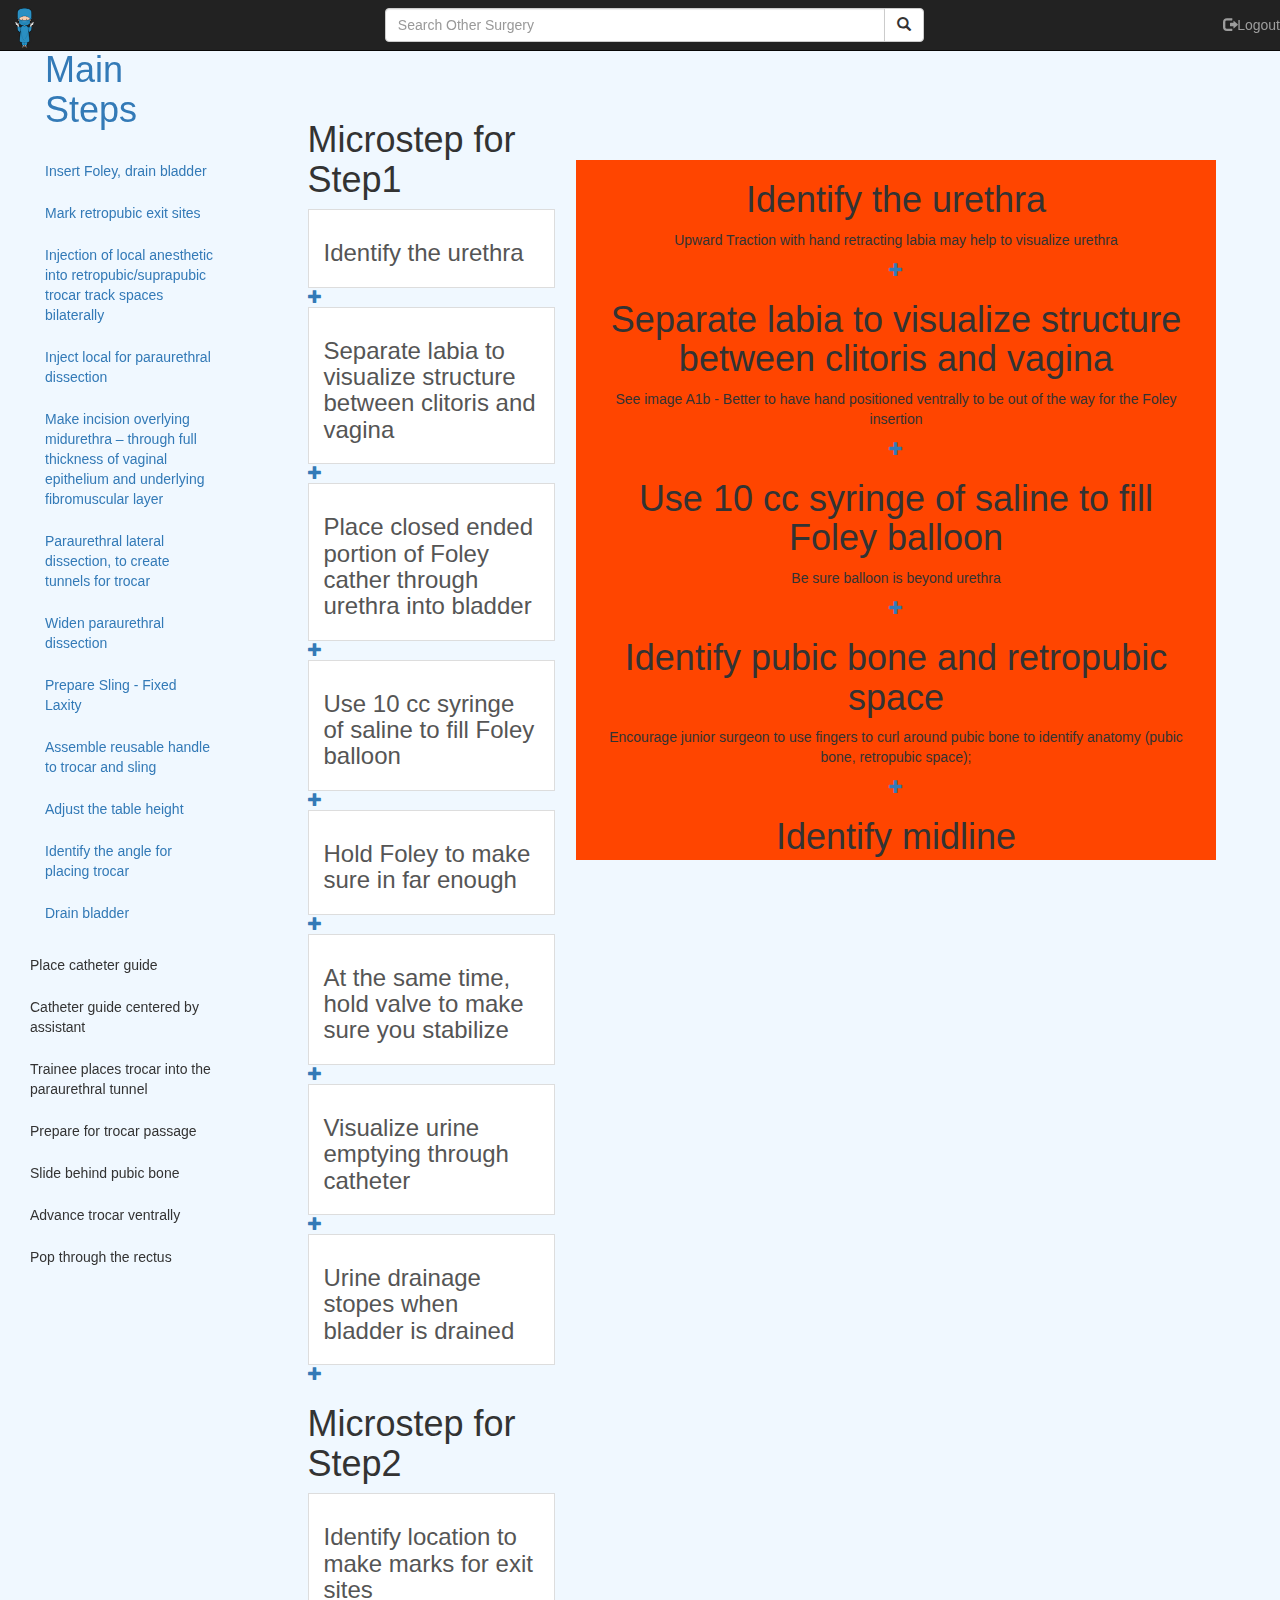
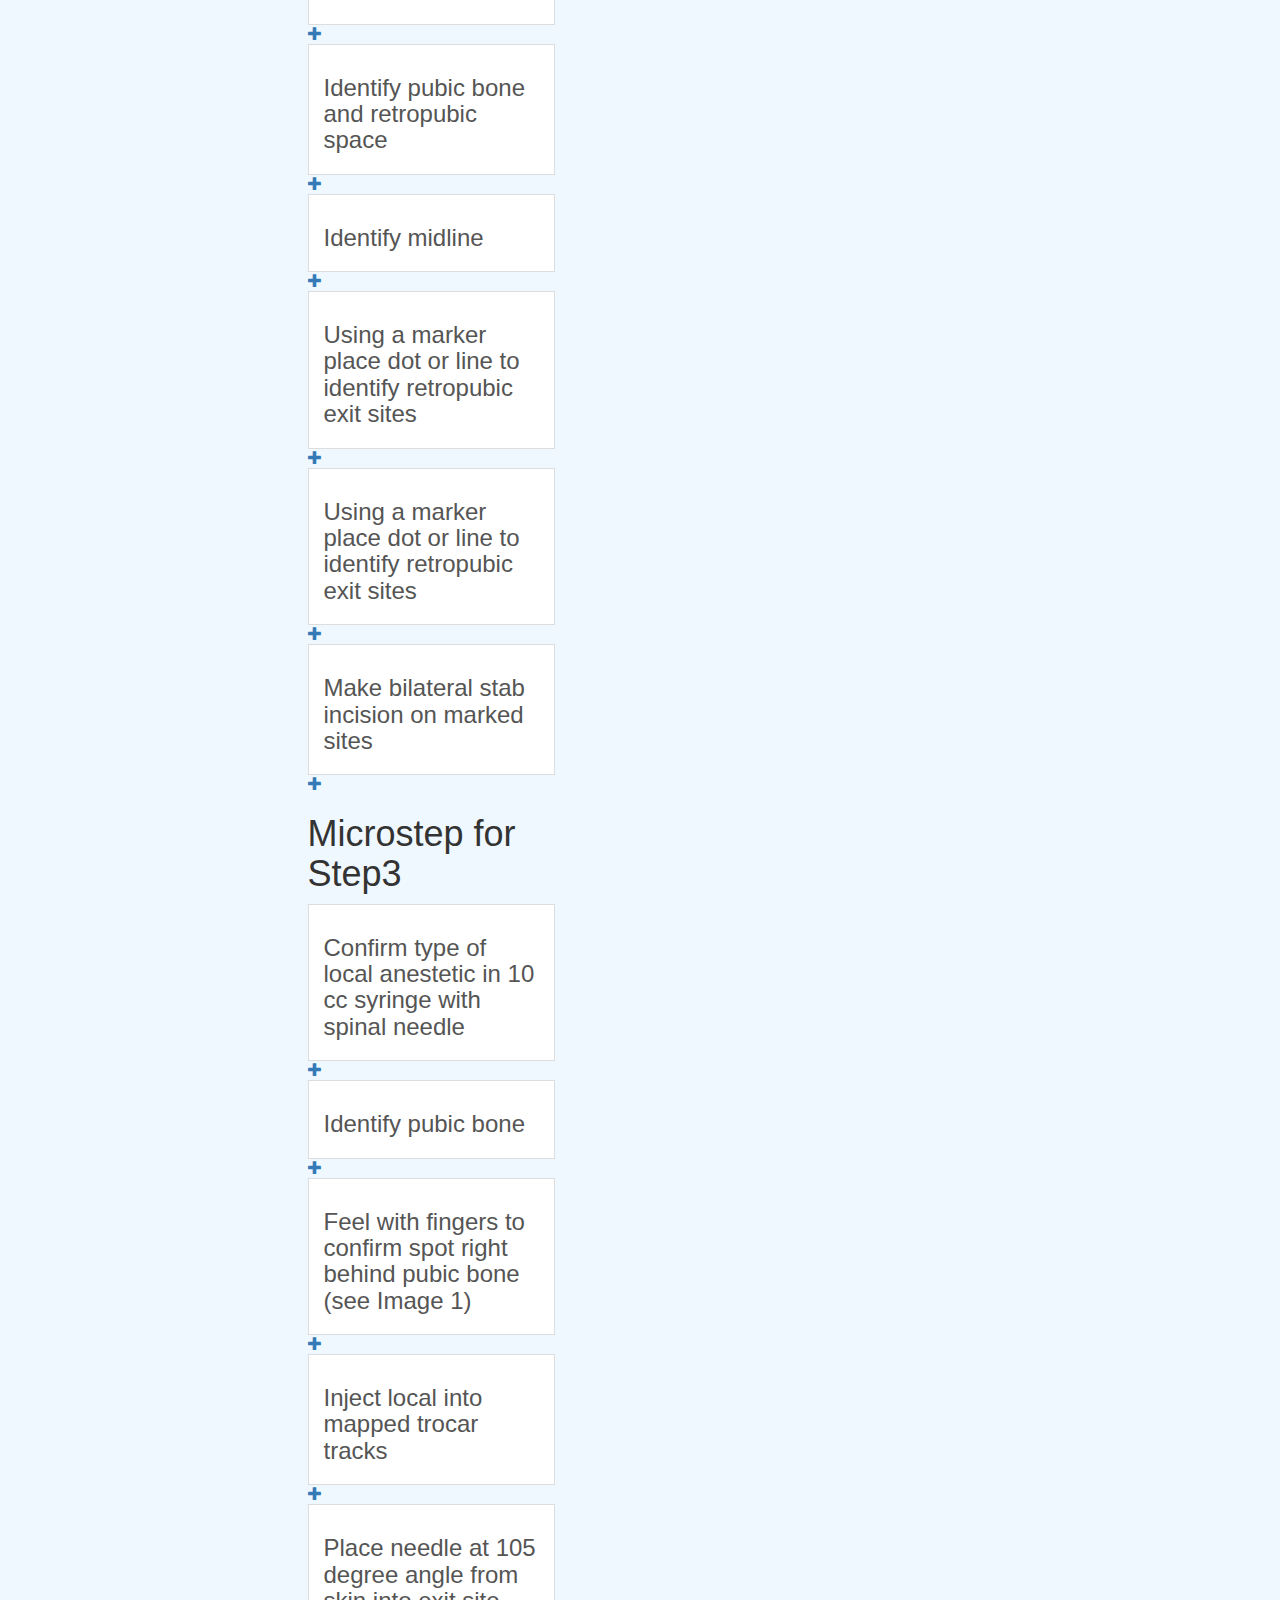
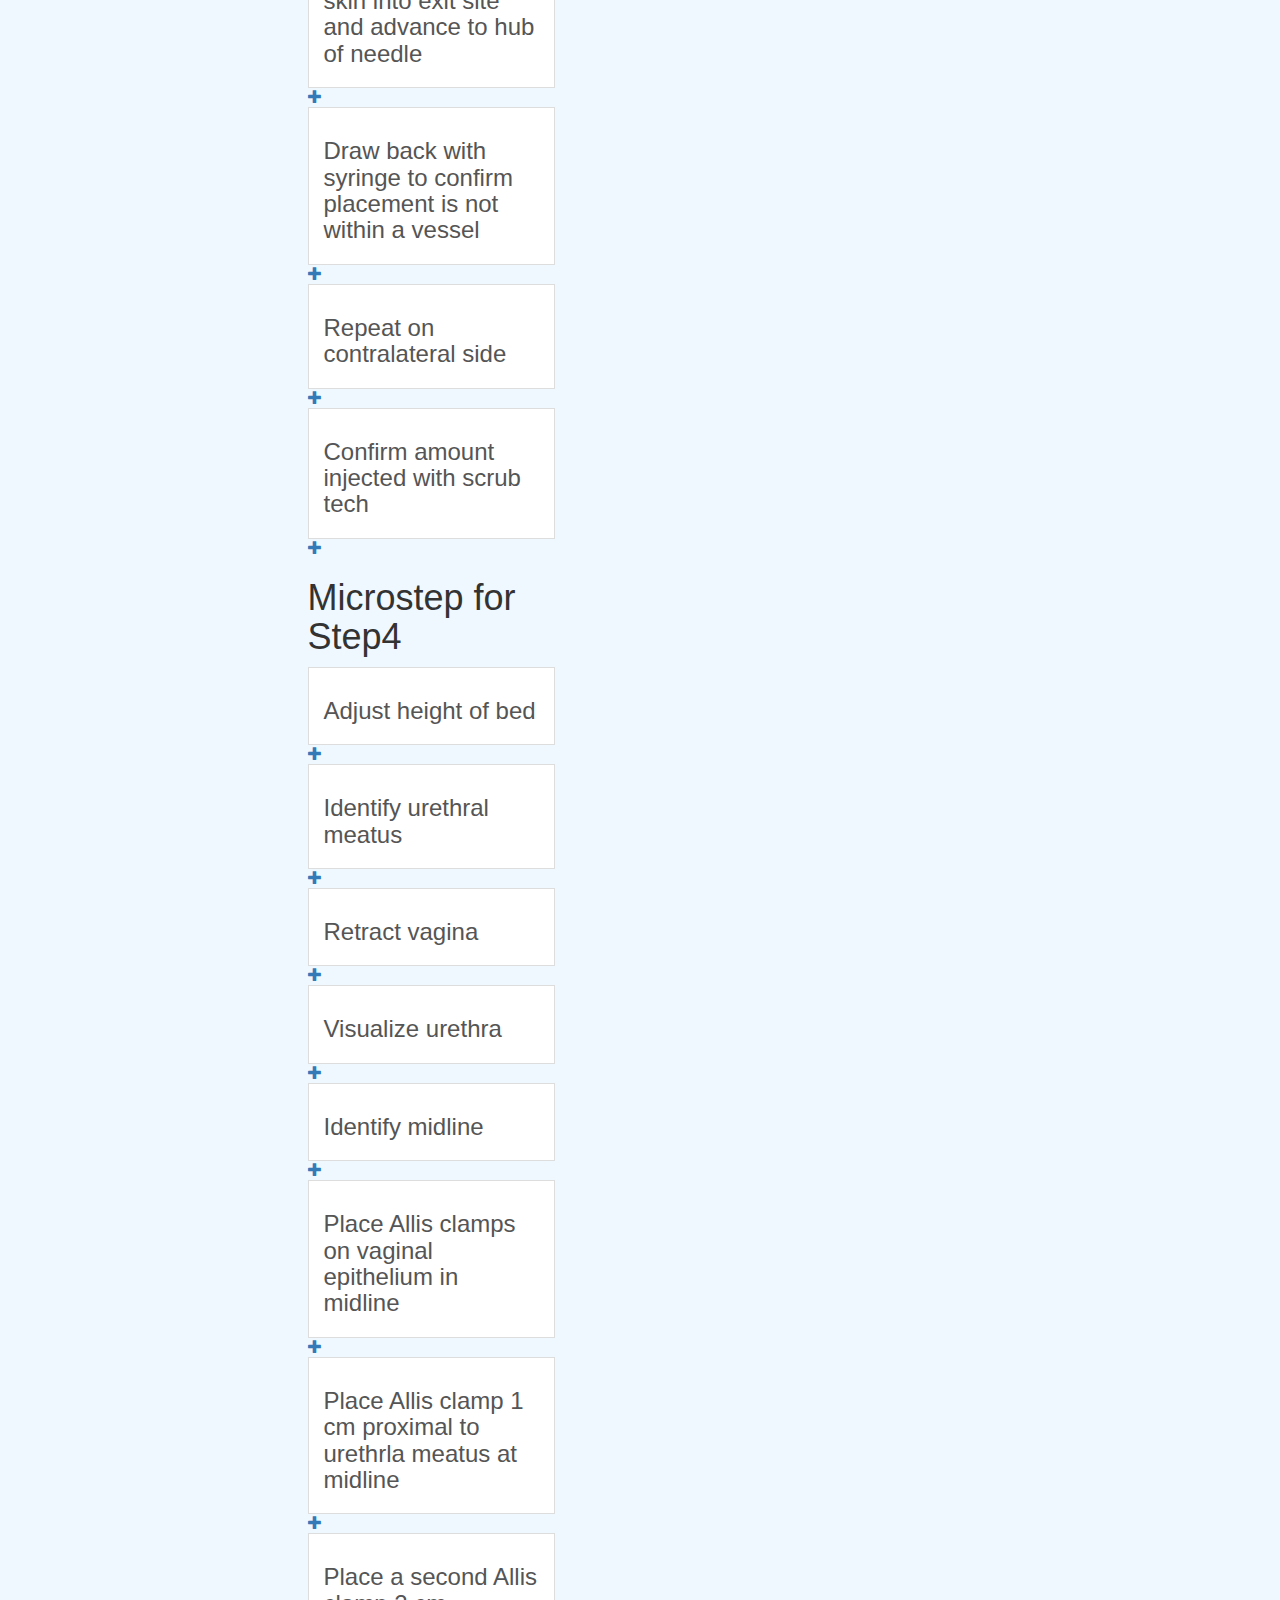
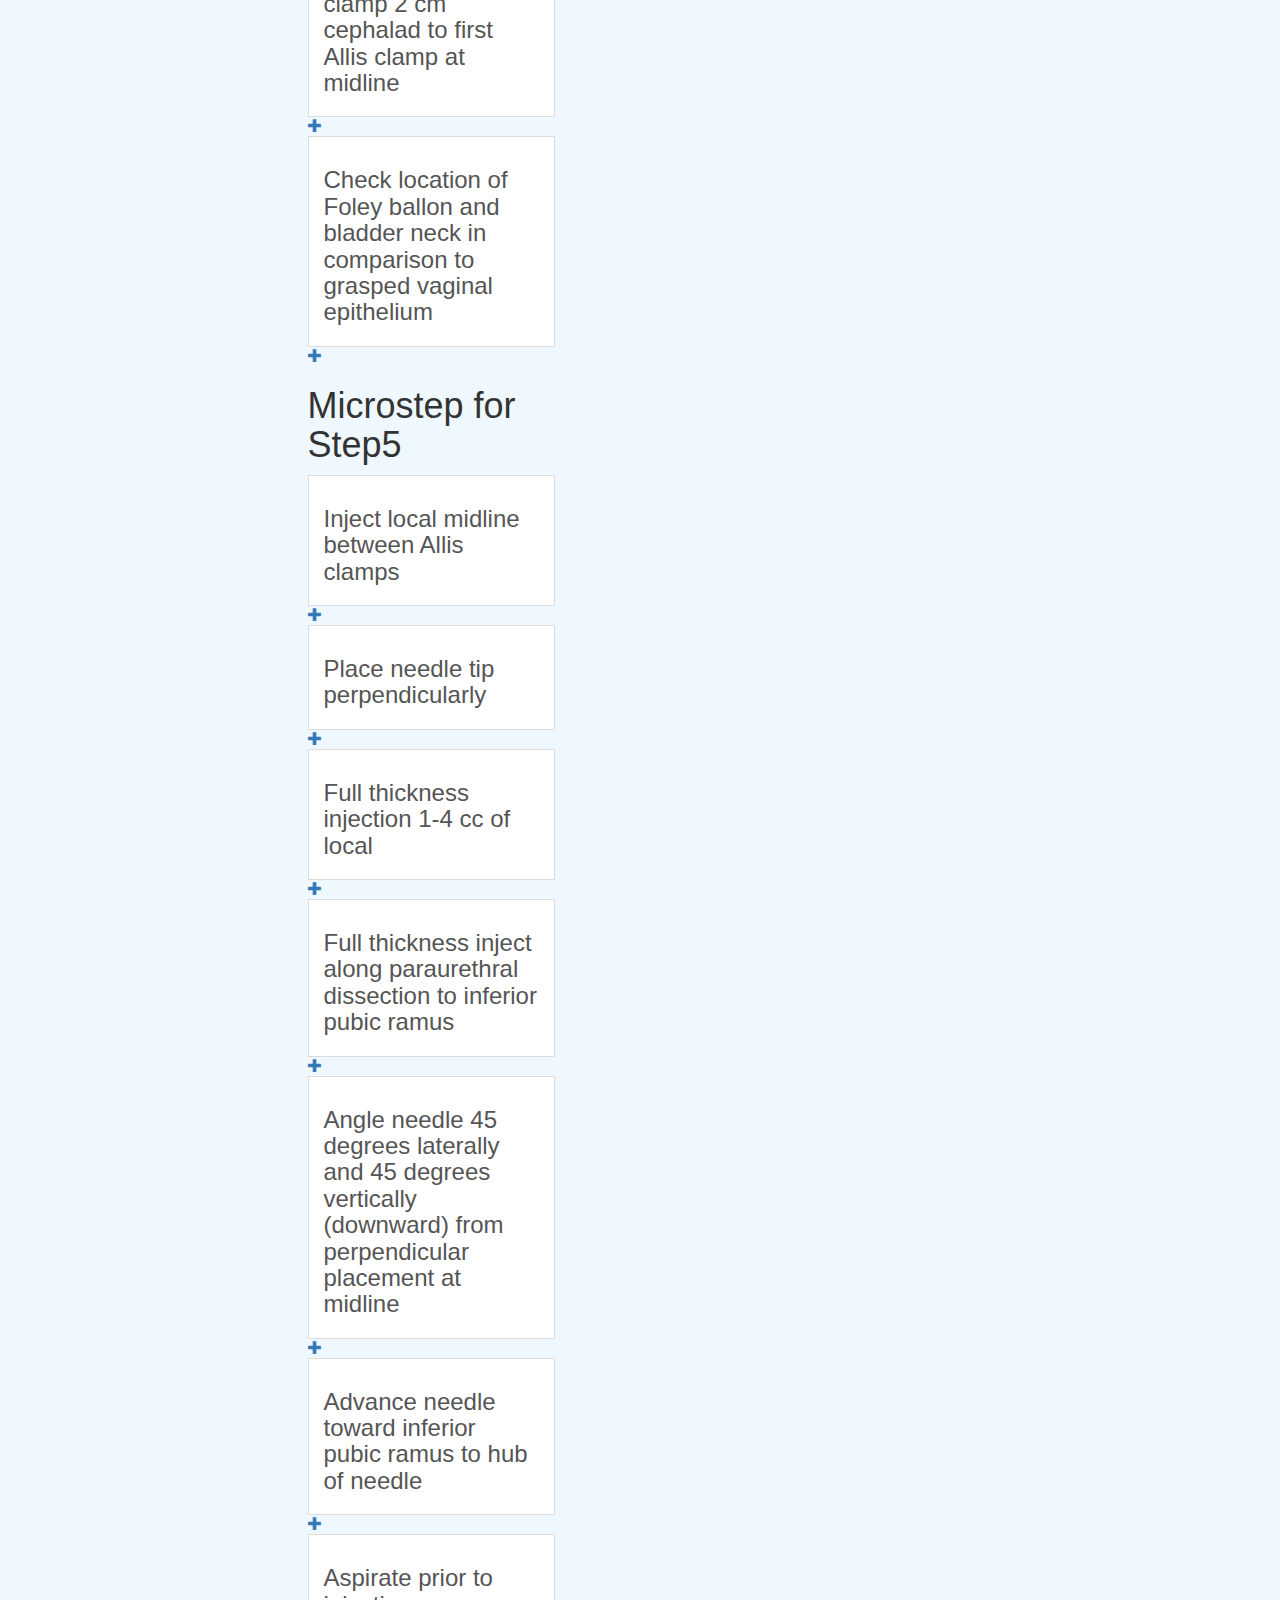
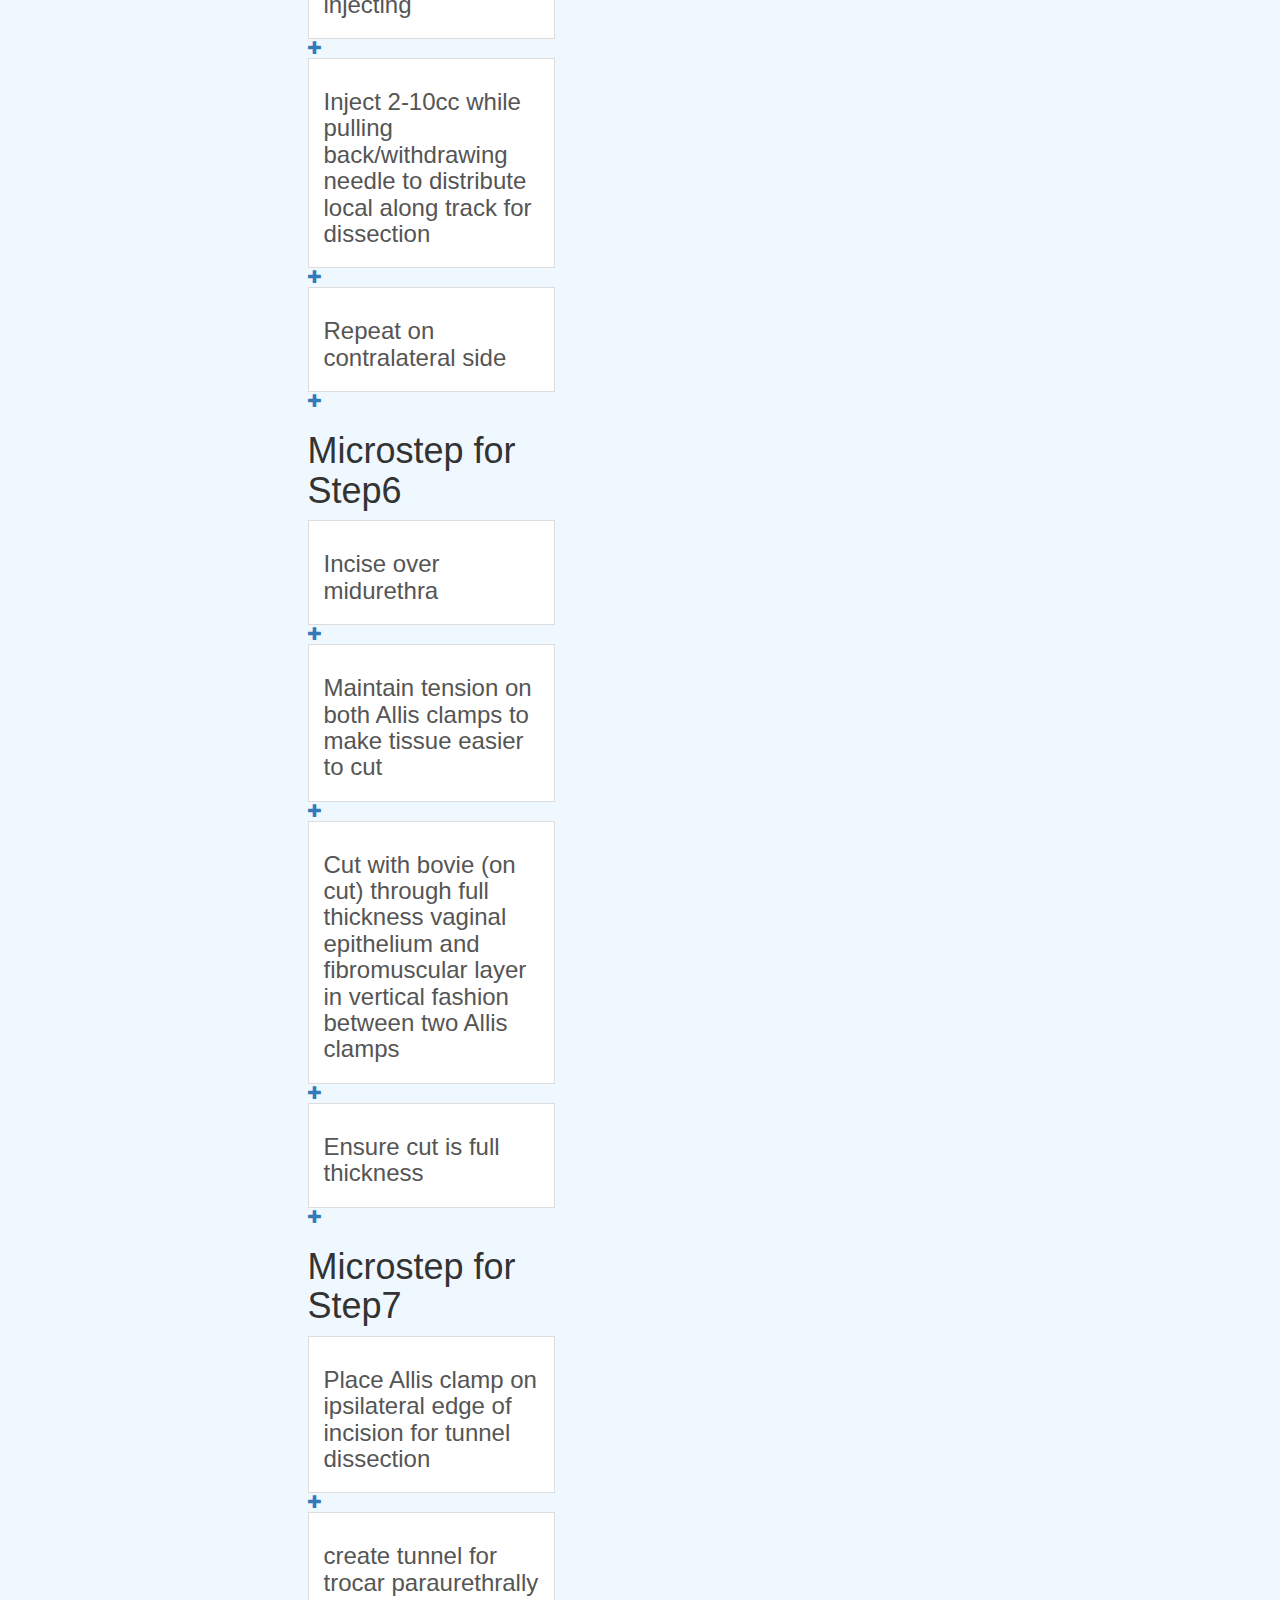
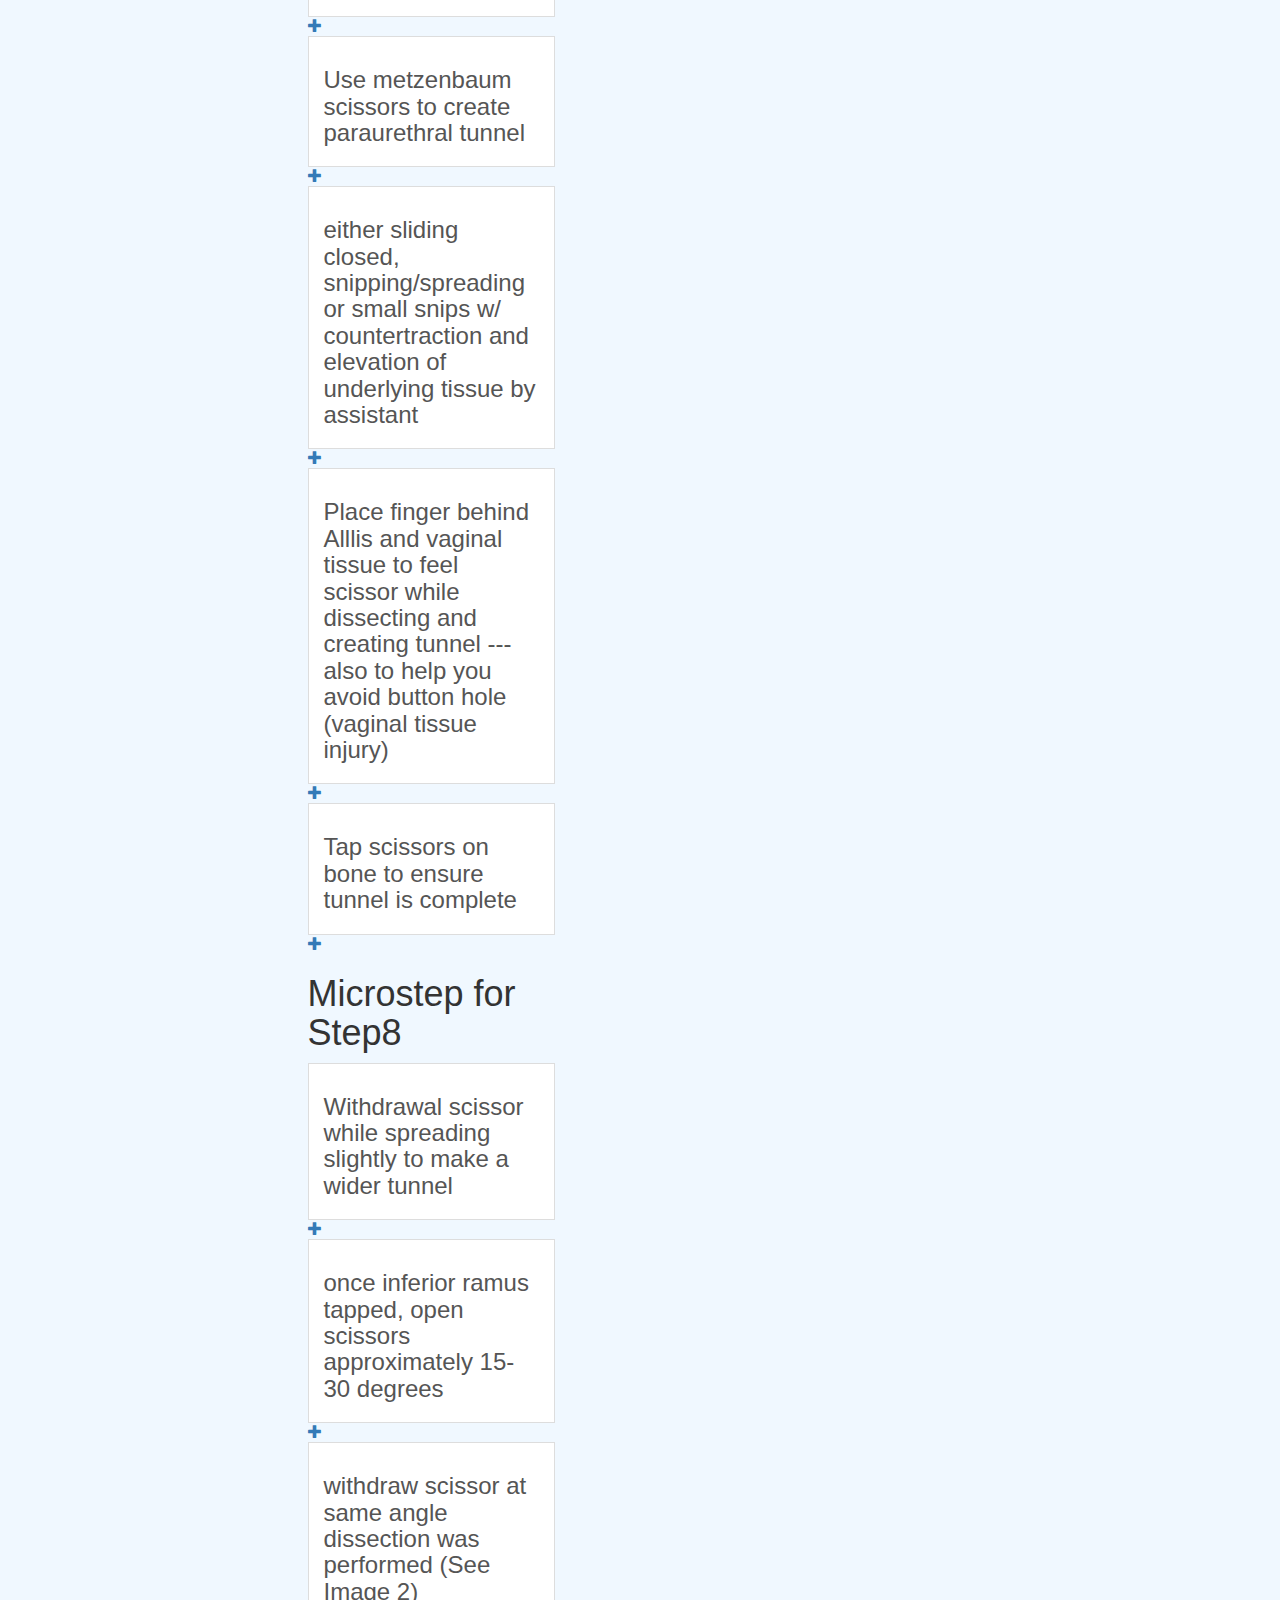
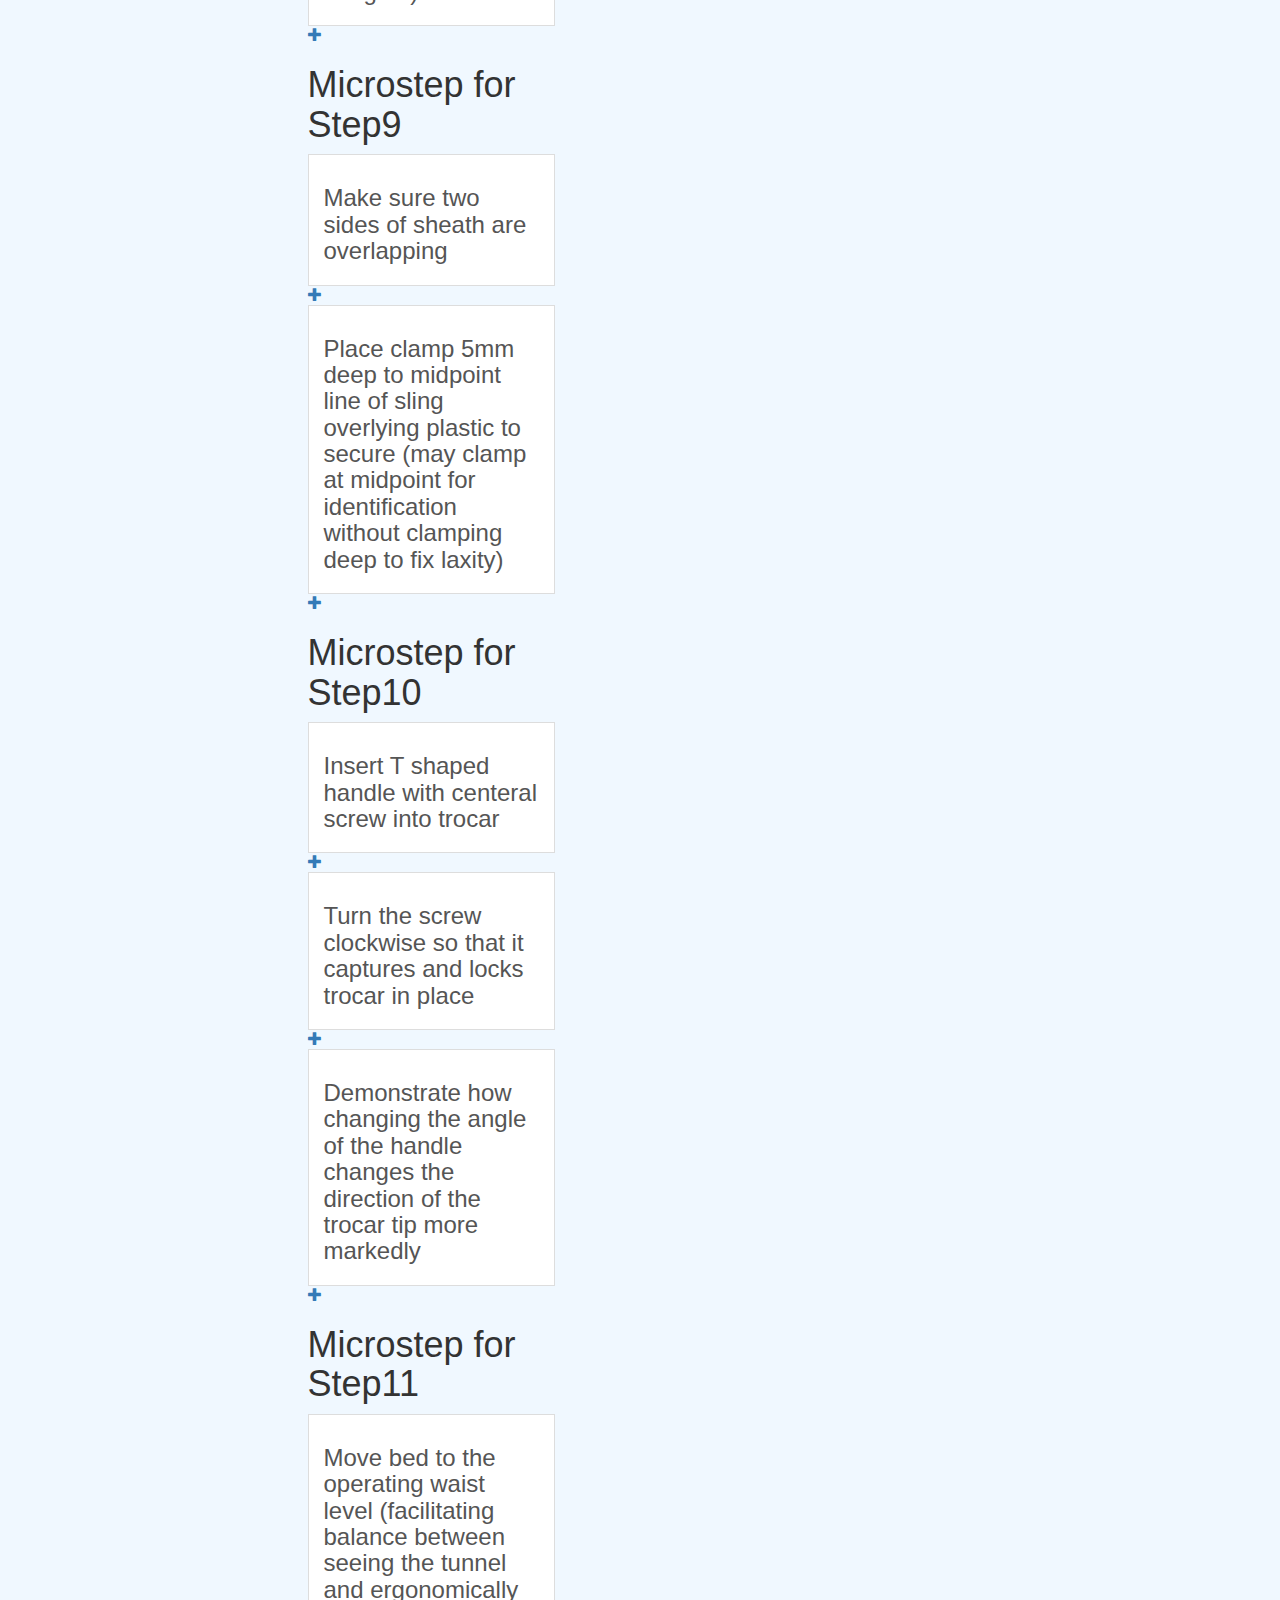
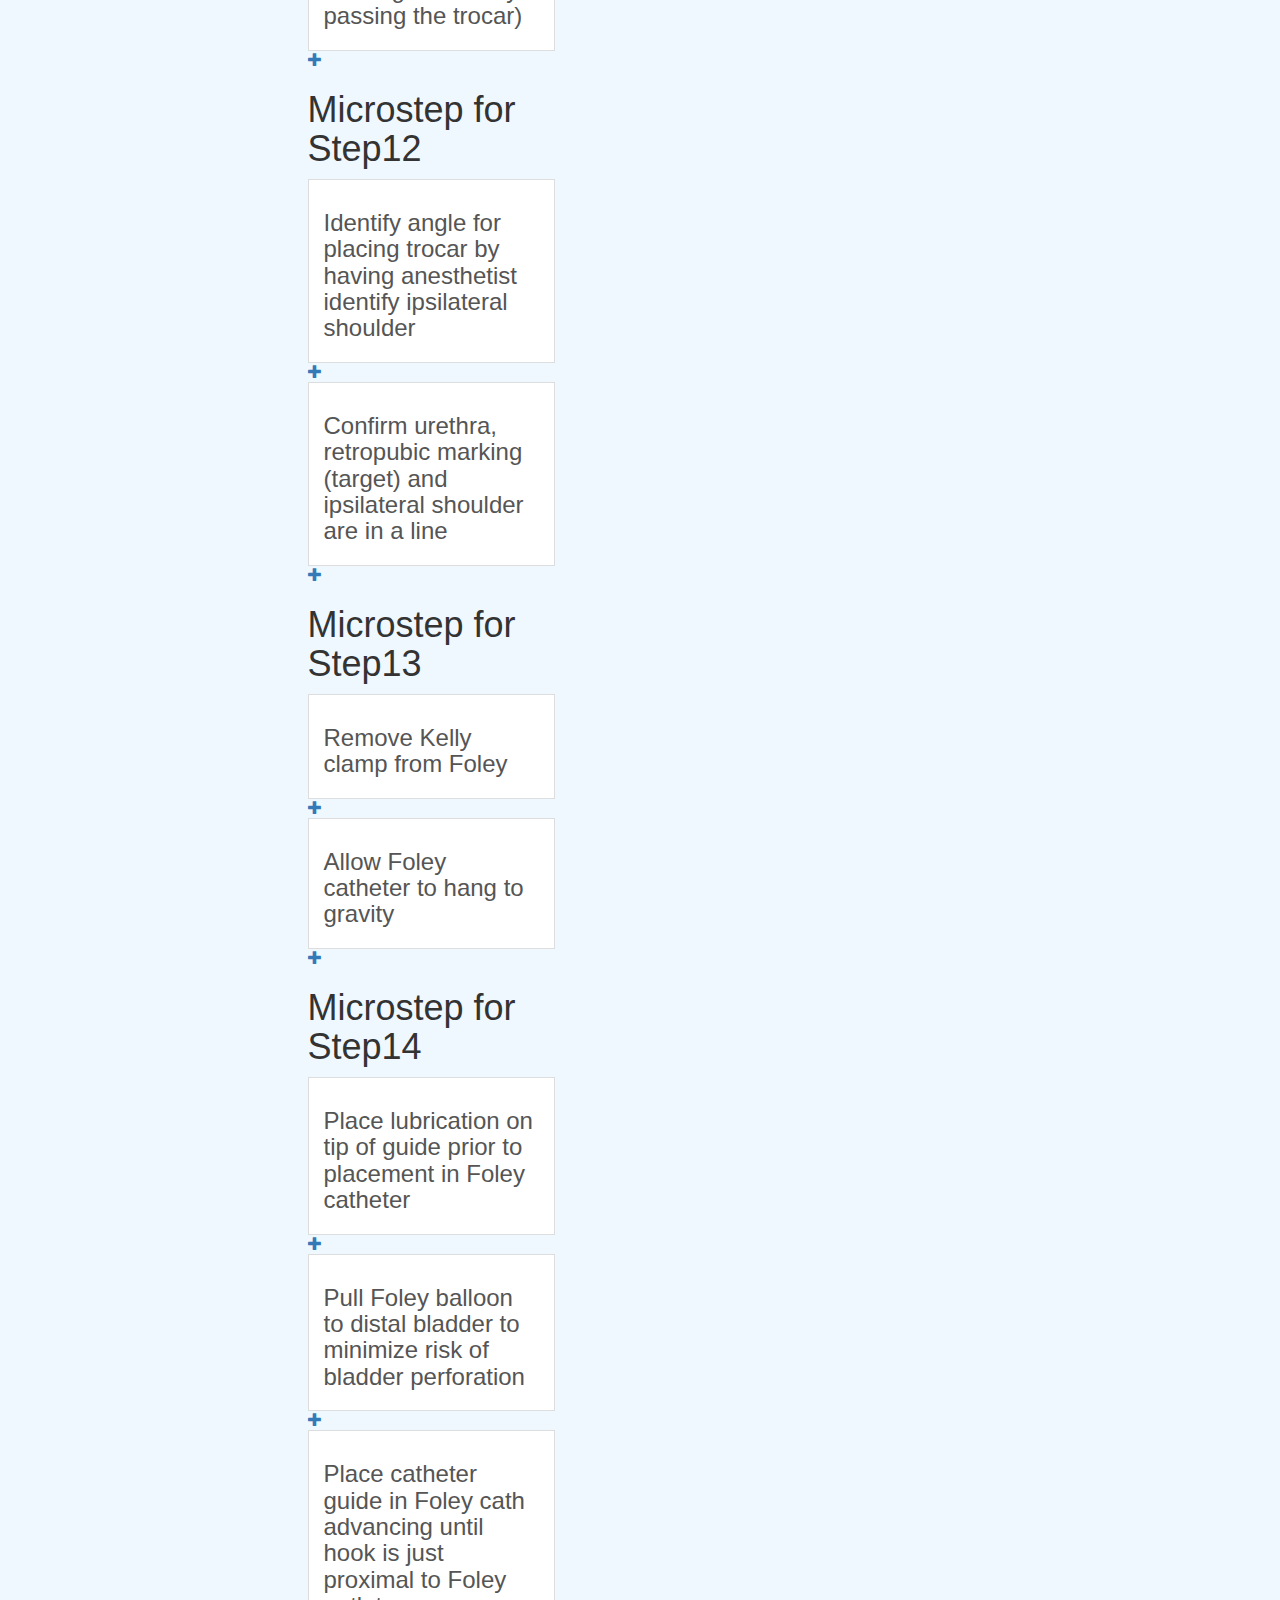
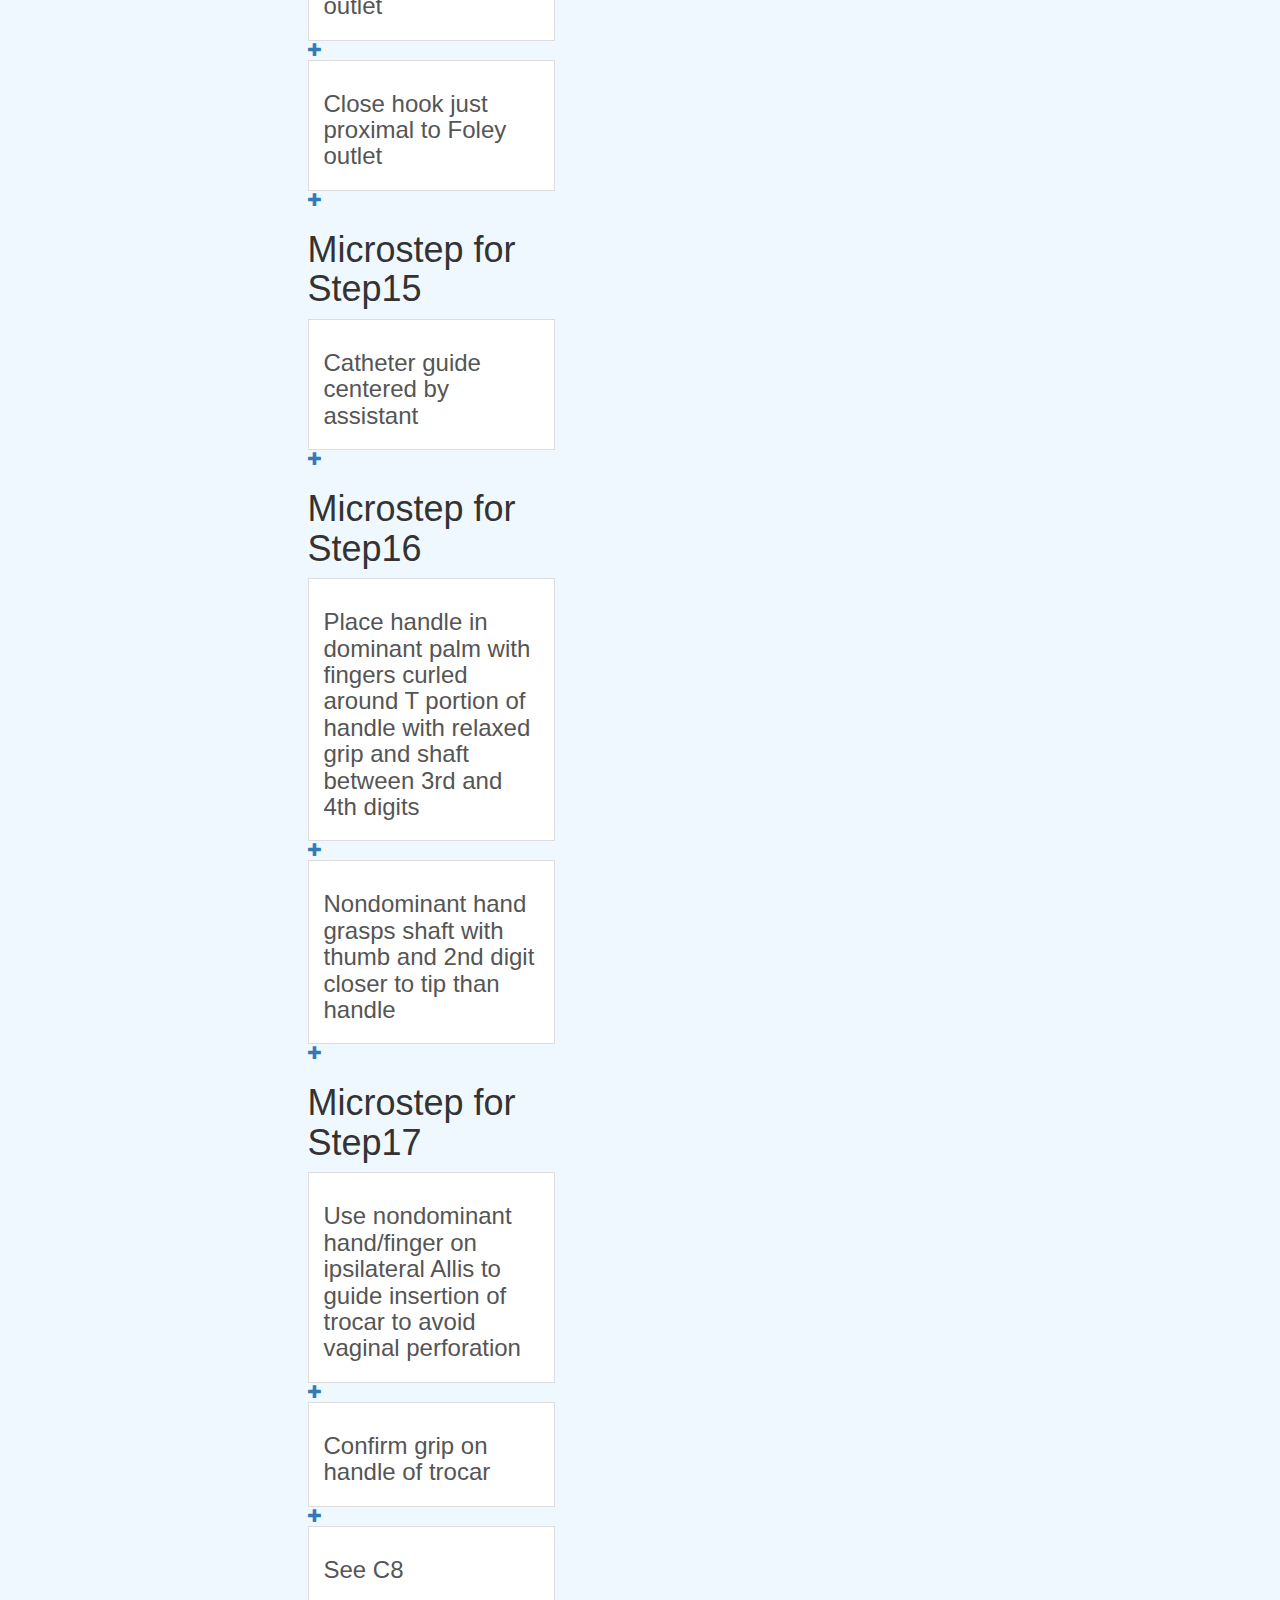
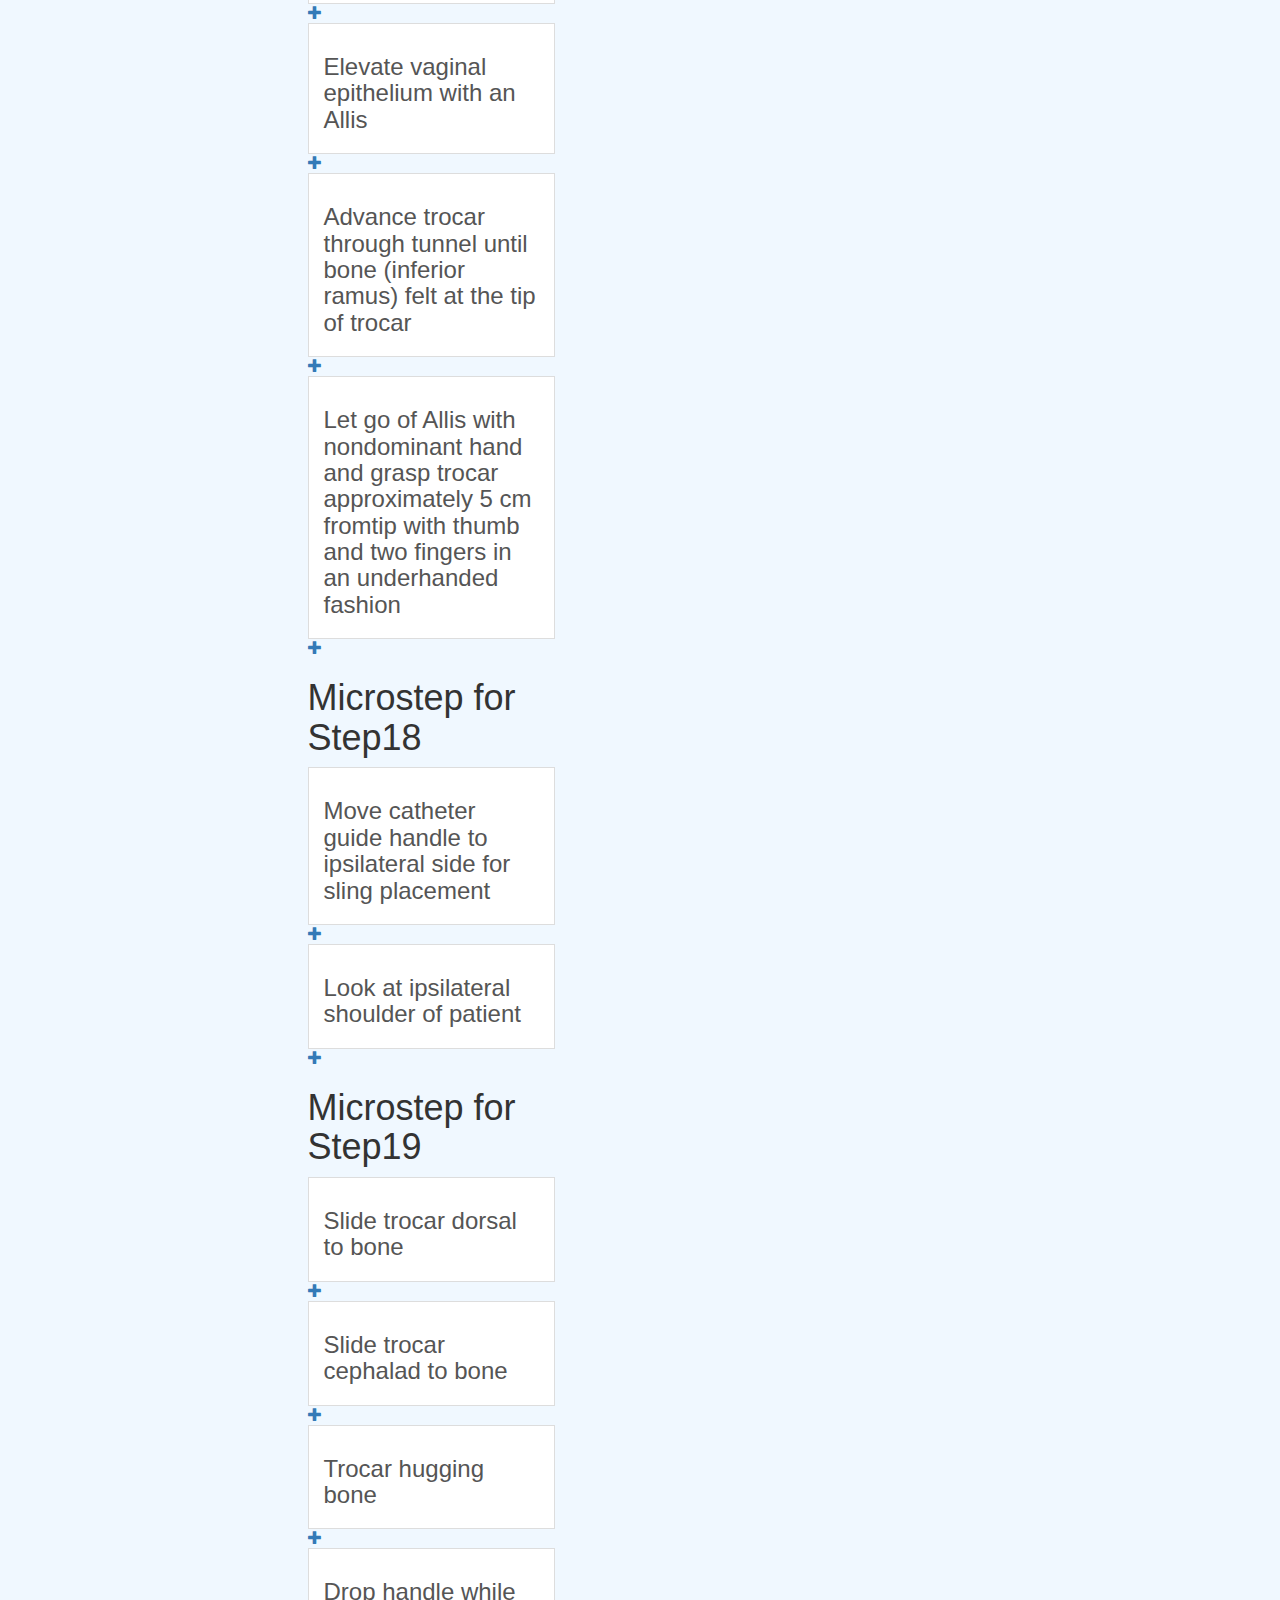
<file: index.html>
<!DOCTYPE html>
<html lang="en">
<head>
  <title>Main Page</title>
  <meta charset="utf-8">
  <meta name="viewport" content="width=device-width, initial-scale=1">
  <link rel="stylesheet" href="https://maxcdn.bootstrapcdn.com/bootstrap/3.3.7/css/bootstrap.min.css">
  <script src="https://ajax.googleapis.com/ajax/libs/jquery/3.3.1/jquery.min.js"></script>
  <script src="https://maxcdn.bootstrapcdn.com/bootstrap/3.3.7/js/bootstrap.min.js"></script>
    
    
<style CSS>
      ul.nav-pills {
      top: 20px;
      position: fixed;
      width:200px;
  }
    no {
    padding-top: 100px;
  }
    adBtn{
        align-content: center;
        padding-left: 50px;
    }
    body{
        position:absolute;
         padding-top: 100px;
        background-color: aliceblue;
    }
    
  .app_page1 {
  margin: 0;
      padding-top: 100px;
  overflow: hidden;
  height:100%;
}
    .medium{
        position: fixed;
        background: #FF4500;
        bottom: 40px;
        left:45%;
        width: 50%;
    }
    
    
    
    
@media (min-width: 768px){
  
  right {
    position: absolute;
    top: 0;
    bottom: 0;
    right: 0;
    overflow-y: scroll;
    width: 50%;
      height: ;
  }
}
#left {
  background-color: #FC6E51;
  text-align: center;
  height:100%;
}
#middle{
  background-color: lightgreen;
  text-align: center;
  height:100%;
}
#right {
  height:700px;
  text-align: center;
  overflow-y: scroll;
    
    
}
h4{
  padding: 10px 0; 
}
.tool-card{
  border: 2px solid black;
  padding: 10px 10px;
  margin: 10px 0;
}
    
@media screen and (max-width: 810px) {
    #section1, #section2, #section3, #section41, #section42  {
        margin-left: 150px;
    }
  }
   
    
  #navBarSearchForm input[type=text]{width:500px !important;}
  </style>
    
    
   
</head>

<body data-spy="scroll" data-target="#myScrollspy" data-offset="20">
    
    
    <!-- Modal for Adding Tips -->
            <div class="modal fade" id="tipModal" role="dialog">
            <div class="modal-dialog">


              <div class="modal-content">
                <div class="modal-header">
                  <button type="button" class="close" data-dismiss="modal">&times;</button>
                  <h4 class="modal-title">Add Tips</h4>
                </div>
                <div class="modal-body">
                  <div class="form-group">
                      <label for="comment">Add your Teaching Tip here:</label>
                      <textarea class="form-control" rows="5"></textarea>
                    </div>
                </div>
                <div class="modal-footer">
                    <button class="btn btn-success"  type="submit" >Submit for Review</button>
                  <button type="button" class="btn btn-default btn-danger" data-dismiss="modal">Close</button>
                </div>
              </div>

            </div>
          </div>
        


<!-- Navigation Bar-->
<div class="navbar navbar-inverse navbar-fixed-top" role="navigation">

    <div class="navbar-header">
        <button type="button" class="navbar-toggle" data-toggle="collapse" data-target=".navbar-ex1-collapse">
        <span class="sr-only">Toggle navigation</span>
        <span class="icon-bar"></span>
        <span class="icon-bar"></span>
        <span class="icon-bar"></span>
        </button>
        <a class="navbar-brand" rel="home" href="homePage.html" title="All Procedures Homepage"><img style="max-width:100px;max-height: 40px; margin-top: -7px;"
             src="surgeonLogo.png"></a>
    </div>
    <ul class="nav navbar-nav navbar-right">
      <li><a href="FinalProjectIndex.html"><span class="glyphicon glyphicon-log-out"></span>Logout</a></li>
    </ul>

    <div class="collapse navbar-collapse navbar-ex1-collapse">

        <div class="col-sm-4 col-md-8 pull-right">
        <form class="navbar-form" role="search" id="navBarSearchForm">
        <div class="input-group">
            <input type="text" class="form-control" placeholder="Search Other Surgery" name="srch-term" id="srch-term">
            <div class="input-group-btn">
                <button class="btn btn-default" type="submit"><i class="glyphicon glyphicon-search"></i></button>
            </div>
        </div>
        </form>
        </div>
        
        

    </div>
</div>    
  
<!--Navigation Bar ends -->
    
    <div class="container">
<!-- 3 Column Body -->
        <div class="row">
            <div class="col-lg-6">
   <div class="container-fluid">
  <div class="row">
    <nav class="col-md-6 mainStep" id="myScrollspy">
      <ul class="nav nav-pills nav-stacked" data-spy="affix" data-offset-top="205" data-off>
          <li><a><h1>Main Steps</h1></a></li>
        <li><a href="#section1">Insert Foley, drain bladder</a></li>
        <li><a href="#section2">Mark retropubic exit sites</a></li>
        <li><a href="#section3">Injection of local anesthetic into retropubic/suprapubic trocar track spaces bilaterally</a></li>
          <li><a href="#section4">Inject local for paraurethral dissection</a></li>
        <li><a href="#section5">Make incision overlying midurethra – through full thickness of vaginal epithelium and underlying fibromuscular layer			</a></li>
        <li><a href="#section6">Paraurethral lateral dissection, to create tunnels for trocar</a></li>
          <li><a href="#section7">Widen paraurethral dissection</a></li>
        <li><a href="#section8">Prepare Sling - Fixed Laxity</a></li>
        <li><a href="#section9">Assemble reusable handle to trocar and sling</a></li>
          <li><a href="#section10">Adjust the table height</a></li>
        <li><a href="#section11">Identify the angle for placing trocar</a></li>
        <li><a href="#section12">Drain bladder</a></li>
           <li><a href="#section13"></a>Place catheter guide</li>
           <li><a href="#section14"></a>Catheter guide centered by assistant</li>
           <li><a href="#section15"></a>Trainee places trocar into the paraurethral tunnel</li>
           <li><a href="#section16"></a>Prepare for trocar passage</li>
           <li><a href="#section17"></a>Slide behind pubic bone</li>
           <li><a href="#section18"></a>Advance trocar ventrally</li>
           <li><a href="#section19"></a>Pop through the rectus</li>
        
      </ul>
    </nav>
    <div class="col-md-6">
        
       <div class="list-group" id="section1"> 
          <h1>Microstep for Step1</h1>
        
          <a href="" class="list-group-item" ><h3>Identify the urethra</h3></a>
          <a href="#" id="addBtn"><span class="glyphicon glyphicon-plus" data-toggle="modal" data-target="#myModal"></span></a>
          <!-- Modal -->
        <div class="modal fade" id="myModal" role="dialog">
            <div class="modal-dialog">

              <!-- Modal content
                Add micro step textarea displays with this
                Edit the functionality here
-->
              <div class="modal-content">
                <div class="modal-header">
                  <button type="button" class="close" data-dismiss="modal">&times;</button>
                  <h4 class="modal-title">Add Micro Step</h4>
                </div>
                <div class="modal-body">
                  <div class="form-group">
                      <label for="comment">Add your Micro Step here:</label>
                      <textarea class="form-control" rows="5"></textarea>
                    </div>
                </div>
                <div class="modal-footer">
                    <button class="btn btn-success"  type="submit" >Submit for Review</button>
                  <button type="button" class="btn btn-default btn-danger" data-dismiss="modal">Close</button>
                </div>
              </div>

            </div>
            
            
            
            
            
            
            
            
          </div>
          <a href="#section1.1" class="list-group-item" ><h3>Separate labia to visualize structure between clitoris and vagina</h3></a>
            <a href="#" id="addBtn"><span class="glyphicon glyphicon-plus" data-toggle="modal" data-target="#myModal"></span></a>
          <a href="#section4.1" class="list-group-item" ><h3>Place closed ended portion of Foley cather through urethra into bladder</h3></a>
            <a href="#" id="addBtn"><span class="glyphicon glyphicon-plus" data-toggle="modal" data-target="#myModal"></span></a>
          <a href="index.html" class="list-group-item" ><h3>Use 10 cc syringe of saline to fill Foley balloon</h3></a>
            <a href="#" id="addBtn"><span class="glyphicon glyphicon-plus" data-toggle="modal" data-target="#myModal"></span></a>
          <a href="index.html" class="list-group-item" ><h3>Hold Foley to make sure in far enough</h3></a>
            <a href="#" id="addBtn"><span class="glyphicon glyphicon-plus" data-toggle="modal" data-target="#myModal"></span></a>
          <a href="index.html" class="list-group-item" ><h3>At the same time, hold valve to make sure you  stabilize</h3></a>
            <a href="#" id="addBtn"><span class="glyphicon glyphicon-plus" data-toggle="modal" data-target="#myModal"></span></a>
          <a href="index.html" class="list-group-item" ><h3>Visualize urine emptying  through catheter</h3></a>
            <a href="#" id="addBtn"><span class="glyphicon glyphicon-plus" data-toggle="modal" data-target="#myModal"></span></a>
          <a href="index.html" class="list-group-item" ><h3>Urine drainage stopes when bladder is drained</h3></a>
             <a href="#" id="addBtn"><span class="glyphicon glyphicon-plus" data-toggle="modal" data-target="#myModal"></span></a>
      </div>
        
        <div class="list-group" id="section2">  
             <h1>Microstep for Step2</h1>
         <a href="index.html" class="list-group-item" ><h3>Identify location to make marks for exit sites</h3></a>
              <a href="#" id="addBtn"><span class="glyphicon glyphicon-plus" data-toggle="modal" data-target="#myModal"></span></a>
          <a href="index.html" class="list-group-item" ><h3>Identify pubic bone and retropubic space</h3></a>
              <a href="#" id="addBtn"><span class="glyphicon glyphicon-plus" data-toggle="modal" data-target="#myModal"></span></a>
          <a href="index.html" class="list-group-item" ><h3>Identify midline</h3></a>
              <a href="#" id="addBtn"><span class="glyphicon glyphicon-plus" data-toggle="modal" data-target="#myModal"></span></a>
          <a href="index.html" class="list-group-item" ><h3>Using a marker place dot or line to identify retropubic exit sites</h3></a>
              <a href="#" id="addBtn"><span class="glyphicon glyphicon-plus" data-toggle="modal" data-target="#myModal"></span></a>
          <a href="index.html" class="list-group-item" ><h3>Using a marker place dot or line to identify retropubic exit sites</h3></a>
              <a href="#" id="addBtn"><span class="glyphicon glyphicon-plus" data-toggle="modal" data-target="#myModal"></span></a>
          <a href="index.html" class="list-group-item" ><h3>Make bilateral stab incision on marked sites</h3></a>
              <a href="#" id="addBtn"><span class="glyphicon glyphicon-plus" data-toggle="modal" data-target="#myModal"></span></a>

      </div>
        <div class="list-group" id="section3"> 
             <h1>Microstep for Step3</h1>
         <a href="index.html" class="list-group-item" ><h3>Confirm type of local anestetic in 10 cc syringe with spinal needle</h3></a>
              <a href="#" id="addBtn"><span class="glyphicon glyphicon-plus" data-toggle="modal" data-target="#myModal"></span></a>
          <a href="index.html" class="list-group-item" ><h3>Identify pubic bone</h3></a>
              <a href="#" id="addBtn"><span class="glyphicon glyphicon-plus" data-toggle="modal" data-target="#myModal"></span></a>
          <a href="index.html" class="list-group-item" ><h3>Feel with fingers to confirm spot right behind pubic bone  (see Image 1)</h3></a>
              <a href="#" id="addBtn"><span class="glyphicon glyphicon-plus" data-toggle="modal" data-target="#myModal"></span></a>
          <a href="index.html" class="list-group-item" ><h3>Inject local into mapped trocar tracks</h3></a>
              <a href="#" id="addBtn"><span class="glyphicon glyphicon-plus" data-toggle="modal" data-target="#myModal"></span></a>
          <a href="index.html" class="list-group-item" ><h3>Place needle at 105 degree angle from skin into exit site and advance to hub of needle</h3></a>
              <a href="#" id="addBtn"><span class="glyphicon glyphicon-plus" data-toggle="modal" data-target="#myModal"></span></a>
          <a href="index.html" class="list-group-item" ><h3>Draw back with syringe to confirm placement is not within a vessel</h3></a>
              <a href="#" id="addBtn"><span class="glyphicon glyphicon-plus" data-toggle="modal" data-target="#myModal"></span></a>
          <a href="index.html" class="list-group-item" ><h3>Repeat on contralateral side</h3></a>
              <a href="#" id="addBtn"><span class="glyphicon glyphicon-plus" data-toggle="modal" data-target="#myModal"></span></a>
          <a href="index.html" class="list-group-item" ><h3>Confirm amount injected with scrub tech</h3></a>
              <a href="#" id="addBtn"><span class="glyphicon glyphicon-plus" data-toggle="modal" data-target="#myModal"></span></a>
          
      </div>
        <div class="list-group" id="section4">  
             <h1>Microstep for Step4</h1>
        <a href="index.html" class="list-group-item" ><h3>Adjust height of bed</h3></a>
              <a href="#" id="addBtn"><span class="glyphicon glyphicon-plus" data-toggle="modal" data-target="#myModal"></span></a>
          <a href="index.html" class="list-group-item" ><h3>Identify urethral meatus</h3></a>
              <a href="#" id="addBtn"><span class="glyphicon glyphicon-plus" data-toggle="modal" data-target="#myModal"></span></a>
          <a href="index.html" class="list-group-item" ><h3>Retract vagina</h3></a>
              <a href="#" id="addBtn"><span class="glyphicon glyphicon-plus" data-toggle="modal" data-target="#myModal"></span></a>
          <a href="index.html" class="list-group-item" ><h3>Visualize urethra</h3></a>
              <a href="#" id="addBtn"><span class="glyphicon glyphicon-plus" data-toggle="modal" data-target="#myModal"></span></a>
          <a href="index.html" class="list-group-item" ><h3>Identify midline</h3></a>
              <a href="#" id="addBtn"><span class="glyphicon glyphicon-plus" data-toggle="modal" data-target="#myModal"></span></a>
          <a href="index.html" class="list-group-item" ><h3>Place Allis clamps on vaginal epithelium in midline</h3></a>
              <a href="#" id="addBtn"><span class="glyphicon glyphicon-plus" data-toggle="modal" data-target="#myModal"></span></a>
          <a href="index.html" class="list-group-item" ><h3>Place Allis clamp 1 cm proximal to urethrla meatus at midline</h3></a>
              <a href="#" id="addBtn"><span class="glyphicon glyphicon-plus" data-toggle="modal" data-target="#myModal"></span></a>
          <a href="index.html" class="list-group-item" ><h3>Place a second Allis clamp 2 cm cephalad to first Allis clamp at midline</h3></a>
              <a href="#" id="addBtn"><span class="glyphicon glyphicon-plus" data-toggle="modal" data-target="#myModal"></span></a>
          <a href="index.html" class="list-group-item" ><h3>Check location of Foley ballon and bladder neck in comparison to grasped vaginal epithelium</h3>
              <a href="#" id="addBtn"><span class="glyphicon glyphicon-plus" data-toggle="modal" data-target="#myModal"></span></a></a>
      </div>
        <div class="list-group" id="section5"> 
             <h1>Microstep for Step5</h1>
         <a href="index.html" class="list-group-item" ><h3>Inject local midline between Allis clamps</h3></a>
              <a href="#" id="addBtn"><span class="glyphicon glyphicon-plus" data-toggle="modal" data-target="#myModal"></span></a>
          <a href="index.html" class="list-group-item" ><h3>Place needle tip perpendicularly</h3></a>
              <a href="#" id="addBtn"><span class="glyphicon glyphicon-plus" data-toggle="modal" data-target="#myModal"></span></a>
          <a href="index.html" class="list-group-item" ><h3>Full thickness injection 1-4 cc of local</h3></a>
              <a href="#" id="addBtn"><span class="glyphicon glyphicon-plus" data-toggle="modal" data-target="#myModal"></span></a>
          <a href="index.html" class="list-group-item" ><h3>Full thickness inject along paraurethral  dissection to inferior pubic ramus</h3></a>
              <a href="#" id="addBtn"><span class="glyphicon glyphicon-plus" data-toggle="modal" data-target="#myModal"></span></a>
          <a href="index.html" class="list-group-item" ><h3>Angle needle 45 degrees laterally and 45 degrees vertically (downward) from perpendicular placement at midline</h3></a>
              <a href="#" id="addBtn"><span class="glyphicon glyphicon-plus" data-toggle="modal" data-target="#myModal"></span></a>
          <a href="index.html" class="list-group-item" ><h3>Advance needle toward inferior pubic ramus to hub of needle</h3></a>
              <a href="#" id="addBtn"><span class="glyphicon glyphicon-plus" data-toggle="modal" data-target="#myModal"></span></a>
          <a href="index.html" class="list-group-item" ><h3>Aspirate prior to injecting</h3></a>
              <a href="#" id="addBtn"><span class="glyphicon glyphicon-plus" data-toggle="modal" data-target="#myModal"></span></a>
          <a href="index.html" class="list-group-item" ><h3>Inject 2-10cc while pulling back/withdrawing needle to distribute local along track for dissection</h3></a>
              <a href="#" id="addBtn"><span class="glyphicon glyphicon-plus" data-toggle="modal" data-target="#myModal"></span></a>
          <a href="index.html" class="list-group-item" ><h3>Repeat on contralateral side</h3></a>
              <a href="#" id="addBtn"><span class="glyphicon glyphicon-plus" data-toggle="modal" data-target="#myModal"></span></a>
      </div>
        <div class="list-group" id="section6"> 
            <h1>Microstep for Step6</h1>   
        <a href="index.html" class="list-group-item" ><h3>Incise over midurethra</h3></a>
            <a href="#" id="addBtn"><span class="glyphicon glyphicon-plus" data-toggle="modal" data-target="#myModal"></span></a>
          <a href="index.html" class="list-group-item" ><h3>Maintain tension on both Allis clamps to make tissue easier to cut</h3></a>
            <a href="#" id="addBtn"><span class="glyphicon glyphicon-plus" data-toggle="modal" data-target="#myModal"></span></a>
          <a href="index.html" class="list-group-item" ><h3>Cut with bovie (on cut) through full thickness vaginal epithelium and fibromuscular layer in vertical fashion between two Allis clamps</h3></a>
            <a href="#" id="addBtn"><span class="glyphicon glyphicon-plus" data-toggle="modal" data-target="#myModal"></span></a>
          <a href="index.html" class="list-group-item" ><h3>Ensure cut is full thickness</h3></a>
            <a href="#" id="addBtn"><span class="glyphicon glyphicon-plus" data-toggle="modal" data-target="#myModal"></span></a>

          
      </div>
        <div class="list-group" id="section7">  
          <h1>Microstep for Step7</h1>     
        <a href="index.html" class="list-group-item" ><h3>Place Allis clamp on ipsilateral edge of incision for tunnel dissection</h3></a>
            <a href="#" id="addBtn"><span class="glyphicon glyphicon-plus" data-toggle="modal" data-target="#myModal"></span></a>
        <a href="index.html" class="list-group-item" ><h3>create tunnel for trocar paraurethrally</h3></a>
            <a href="#" id="addBtn"><span class="glyphicon glyphicon-plus" data-toggle="modal" data-target="#myModal"></span></a>
        <a href="index.html" class="list-group-item" ><h3>Use metzenbaum scissors to create paraurethral tunnel</h3></a>
            <a href="#" id="addBtn"><span class="glyphicon glyphicon-plus" data-toggle="modal" data-target="#myModal"></span></a>
        <a href="index.html" class="list-group-item" ><h3>either sliding closed, snipping/spreading or small snips w/ countertraction and elevation of underlying tissue by assistant</h3></a>
            <a href="#" id="addBtn"><span class="glyphicon glyphicon-plus" data-toggle="modal" data-target="#myModal"></span></a>
        <a href="index.html" class="list-group-item" ><h3>Place finger behind Alllis and vaginal tissue to feel scissor while dissecting and creating tunnel  --- also to help you avoid button hole (vaginal tissue injury)</h3></a>
            <a href="#" id="addBtn"><span class="glyphicon glyphicon-plus" data-toggle="modal" data-target="#myModal"></span></a>
        <a href="index.html" class="list-group-item" ><h3>Tap scissors on bone to ensure tunnel is complete</h3></a>
            <a href="#" id="addBtn"><span class="glyphicon glyphicon-plus" data-toggle="modal" data-target="#myModal"></span></a>



      </div>
        <div class="list-group" id="section8">  
         
        <h1>Microstep for Step8</h1>     
        <a href="index.html" class="list-group-item" ><h3>Withdrawal scissor while spreading slightly to make a wider tunnel </h3></a>
            <a href="#" id="addBtn"><span class="glyphicon glyphicon-plus" data-toggle="modal" data-target="#myModal"></span></a>
        <a href="index.html" class="list-group-item" ><h3>once inferior ramus tapped, open scissors approximately 15-30 degrees</h3></a>
            <a href="#" id="addBtn"><span class="glyphicon glyphicon-plus" data-toggle="modal" data-target="#myModal"></span></a>
        <a href="index.html" class="list-group-item" ><h3>withdraw scissor at same angle dissection was performed (See Image 2)</h3></a>
            <a href="#" id="addBtn"><span class="glyphicon glyphicon-plus" data-toggle="modal" data-target="#myModal"></span></a>
        

      </div>
        <div class="list-group" id="section9">  
        <h1>Microstep for Step9</h1>     
        <a href="index.html" class="list-group-item" ><h3>Make sure two sides of sheath are overlapping </h3></a>
            <a href="#" id="addBtn"><span class="glyphicon glyphicon-plus" data-toggle="modal" data-target="#myModal"></span></a>
        <a href="index.html" class="list-group-item" ><h3>Place clamp 5mm deep to midpoint line of sling overlying plastic to secure (may clamp at midpoint for identification without clamping deep to fix laxity)</h3></a>
            <a href="#" id="addBtn"><span class="glyphicon glyphicon-plus" data-toggle="modal" data-target="#myModal"></span></a>
        
        
      </div>
        <div class="list-group" id="section10">   
        <h1>Microstep for Step10</h1>     
        <a href="index.html" class="list-group-item" ><h3>Insert T shaped handle with centeral screw into trocar</h3></a>
            <a href="#" id="addBtn"><span class="glyphicon glyphicon-plus" data-toggle="modal" data-target="#myModal"></span></a>
        <a href="index.html" class="list-group-item" ><h3>Turn the screw clockwise so that it captures and locks trocar in place</h3></a>
            <a href="#" id="addBtn"><span class="glyphicon glyphicon-plus" data-toggle="modal" data-target="#myModal"></span></a>
        <a href="index.html" class="list-group-item" ><h3>Demonstrate how changing the angle of the handle changes the direction of the trocar tip more markedly</h3></a>
            <a href="#" id="addBtn"><span class="glyphicon glyphicon-plus" data-toggle="modal" data-target="#myModal"></span></a>
        
      </div>
        <div class="list-group" id="section11"> 
        <h1>Microstep for Step11</h1>     
        <a href="index.html" class="list-group-item" ><h3>Move bed to the operating waist level (facilitating balance between seeing the tunnel and ergonomically passing the trocar)</h3></a>
            <a href="#" id="addBtn"><span class="glyphicon glyphicon-plus" data-toggle="modal" data-target="#myModal"></span></a>
        
      </div>
        <div class="list-group" id="section12">  
        <h1>Microstep for Step12</h1>  
        <a href="index.html" class="list-group-item" ><h3>Identify angle for placing trocar by having anesthetist identify ipsilateral shoulder</h3></a>
            <a href="#" id="addBtn"><span class="glyphicon glyphicon-plus" data-toggle="modal" data-target="#myModal"></span></a>
        <a href="index.html" class="list-group-item" ><h3>Confirm urethra, retropubic marking (target) and ipsilateral shoulder are in a line</h3></a>
            <a href="#" id="addBtn"><span class="glyphicon glyphicon-plus" data-toggle="modal" data-target="#myModal"></span></a>
        
      </div>
        <div class="list-group" id="section13">   
        <h1>Microstep for Step13</h1> 
        <a href="index.html" class="list-group-item" ><h3>Remove Kelly clamp from Foley</h3></a>
            <a href="#" id="addBtn"><span class="glyphicon glyphicon-plus" data-toggle="modal" data-target="#myModal"></span></a>
        <a href="index.html" class="list-group-item" ><h3>Allow Foley catheter to hang to gravity</h3></a>
            <a href="#" id="addBtn"><span class="glyphicon glyphicon-plus" data-toggle="modal" data-target="#myModal"></span></a>
          
      </div>
        <div class="list-group" id="section14">   
        <h1>Microstep for Step14</h1> 
        <a href="index.html" class="list-group-item" ><h3>Place lubrication on tip of guide prior to placement in Foley catheter</h3></a>
            <a href="#" id="addBtn"><span class="glyphicon glyphicon-plus" data-toggle="modal" data-target="#myModal"></span></a>
        <a href="index.html" class="list-group-item" ><h3>Pull Foley balloon to distal bladder to minimize risk of bladder perforation</h3></a>
            <a href="#" id="addBtn"><span class="glyphicon glyphicon-plus" data-toggle="modal" data-target="#myModal"></span></a>
        <a href="index.html" class="list-group-item" ><h3>Place catheter guide in Foley cath advancing until hook is just proximal to Foley outlet</h3></a>
            <a href="#" id="addBtn"><span class="glyphicon glyphicon-plus" data-toggle="modal" data-target="#myModal"></span></a>
        <a href="index.html" class="list-group-item" ><h3>Close hook just proximal to Foley outlet</h3></a>
            <a href="#" id="addBtn"><span class="glyphicon glyphicon-plus" data-toggle="modal" data-target="#myModal"></span></a>
          
      </div>
      <div class="list-group" id="section15">   
        <h1>Microstep for Step15</h1> 
        <a href="index.html" class="list-group-item" ><h3>Catheter guide centered by assistant</h3></a>
          <a href="#" id="addBtn"><span class="glyphicon glyphicon-plus" data-toggle="modal" data-target="#myModal"></span></a>
          
      </div>
      <div class="list-group" id="section16">   
        <h1>Microstep for Step16</h1> 
        <a href="index.html" class="list-group-item" ><h3>Place handle in dominant palm with fingers curled around T portion of handle with relaxed grip and shaft between 3rd and 4th digits</h3></a>
          <a href="#" id="addBtn"><span class="glyphicon glyphicon-plus" data-toggle="modal" data-target="#myModal"></span></a>
        <a href="index.html" class="list-group-item" ><h3>Nondominant hand grasps shaft with thumb and 2nd digit closer to tip than handle </h3></a>
          <a href="#" id="addBtn"><span class="glyphicon glyphicon-plus" data-toggle="modal" data-target="#myModal"></span></a>
          
      </div>
      <div class="list-group" id="section17">   
        <h1>Microstep for Step17</h1> 
        <a href="index.html" class="list-group-item" ><h3>Use nondominant hand/finger on ipsilateral Allis to guide insertion of trocar to avoid vaginal perforation</h3></a>
          <a href="#" id="addBtn"><span class="glyphicon glyphicon-plus" data-toggle="modal" data-target="#myModal"></span></a>
        <a href="index.html" class="list-group-item" ><h3>Confirm grip on handle of trocar</h3></a>
          <a href="#" id="addBtn"><span class="glyphicon glyphicon-plus" data-toggle="modal" data-target="#myModal"></span></a>
        <a href="index.html" class="list-group-item" ><h3>See C8</h3></a>
          <a href="#" id="addBtn"><span class="glyphicon glyphicon-plus" data-toggle="modal" data-target="#myModal"></span></a>
        <a href="index.html" class="list-group-item" ><h3>Elevate vaginal epithelium with an Allis</h3></a>
          <a href="#" id="addBtn"><span class="glyphicon glyphicon-plus" data-toggle="modal" data-target="#myModal"></span></a>
        <a href="index.html" class="list-group-item" ><h3>Advance trocar through tunnel until bone (inferior ramus) felt at the tip of trocar</h3></a>
          <a href="#" id="addBtn"><span class="glyphicon glyphicon-plus" data-toggle="modal" data-target="#myModal"></span></a>
        <a href="index.html" class="list-group-item" ><h3>Let go of Allis with nondominant hand and grasp trocar approximately 5 cm fromtip with thumb and two fingers in an underhanded fashion</h3></a>
          <a href="#" id="addBtn"><span class="glyphicon glyphicon-plus" data-toggle="modal" data-target="#myModal"></span></a>
          
      </div>
      <div class="list-group" id="section18">   
        <h1>Microstep for Step18</h1> 
        <a href="index.html" class="list-group-item" ><h3>Move catheter guide handle to ipsilateral side for sling placement</h3></a>
          <a href="#" id="addBtn"><span class="glyphicon glyphicon-plus" data-toggle="modal" data-target="#myModal"></span></a>
        <a href="index.html" class="list-group-item" ><h3>Look at ipsilateral shoulder of patient</h3></a>
          <a href="#" id="addBtn"><span class="glyphicon glyphicon-plus" data-toggle="modal" data-target="#myModal"></span></a>
          
      </div>
      <div class="list-group" id="section19">   
        <h1>Microstep for Step19</h1> 
        <a href="index.html" class="list-group-item" ><h3>Slide trocar dorsal to bone</h3></a>
          <a href="#" id="addBtn"><span class="glyphicon glyphicon-plus" data-toggle="modal" data-target="#myModal"></span></a>
        <a href="index.html" class="list-group-item" ><h3>Slide trocar cephalad to bone</h3></a>
          <a href="#" id="addBtn"><span class="glyphicon glyphicon-plus" data-toggle="modal" data-target="#myModal"></span></a>
        <a href="index.html" class="list-group-item" ><h3>Trocar hugging bone</h3></a>
          <a href="#" id="addBtn"><span class="glyphicon glyphicon-plus" data-toggle="modal" data-target="#myModal"></span></a>
        <a href="index.html" class="list-group-item" ><h3>Drop handle while advancing trocar</h3></a>
          <a href="#" id="addBtn"><span class="glyphicon glyphicon-plus" data-toggle="modal" data-target="#myModal"></span></a>
        <a href="index.html" class="list-group-item" ><h3>Pop through arcus</h3></a>
          <a href="#" id="addBtn"><span class="glyphicon glyphicon-plus" data-toggle="modal" data-target="#myModal"></span></a>
        <a href="index.html" class="list-group-item" ><h3>Variable timing when popping through arcus</h3></a>
          <a href="#" id="addBtn"><span class="glyphicon glyphicon-plus" data-toggle="modal" data-target="#myModal"></span></a>
          
      </div>
      <div class="list-group" id="section20">   
        <h1>Microstep for Step20</h1> 
        <a href="index.html" class="list-group-item" ><h3>Drop trocar handle even more (dominant hand)</h3></a>
          <a href="#" id="addBtn"><span class="glyphicon glyphicon-plus" data-toggle="modal" data-target="#myModal"></span></a>
        <a href="index.html" class="list-group-item" ><h3>Hugging bone</h3></a>
          <a href="#" id="addBtn"><span class="glyphicon glyphicon-plus" data-toggle="modal" data-target="#myModal"></span></a>
        <a href="index.html" class="list-group-item" ><h3>Do not run into pubic bone</h3></a>
          <a href="#" id="addBtn"><span class="glyphicon glyphicon-plus" data-toggle="modal" data-target="#myModal"></span></a>
        <a href="index.html" class="list-group-item" ><h3>Advance trocar ventrally with nondominant hand</h3></a>
          <a href="#" id="addBtn"><span class="glyphicon glyphicon-plus" data-toggle="modal" data-target="#myModal"></span></a>
        <a href="index.html" class="list-group-item" ><h3>With each advancement continue to hug the pubic bone</h3></a>
          <a href="#" id="addBtn"><span class="glyphicon glyphicon-plus" data-toggle="modal" data-target="#myModal"></span></a>
   
          
      </div>
      <div class="list-group" id="section21">   
        <h1>Microstep for Step21</h1> 
        <a href="index.html" class="list-group-item" ><h3>Drop (bring downward) handle towards ground</h3></a>
          <a href="#" id="addBtn"><span class="glyphicon glyphicon-plus" data-toggle="modal" data-target="#myModal"></span></a>
        <a href="index.html" class="list-group-item" ><h3>Advance ventrally</h3></a>
          <a href="#" id="addBtn"><span class="glyphicon glyphicon-plus" data-toggle="modal" data-target="#myModal"></span></a>
        <a href="index.html" class="list-group-item" ><h3>Pop through rectus fascia</h3></a>
          <a href="#" id="addBtn"><span class="glyphicon glyphicon-plus" data-toggle="modal" data-target="#myModal"></span></a>
          
      </div>
      <div class="list-group" id="section22">   
        <h1>Microstep for Step22</h1> 
        <a href="index.html" class="list-group-item" ><h3>Pass ventrally through subcutaneous tissue</h3></a>
          <a href="#" id="addBtn"><span class="glyphicon glyphicon-plus" data-toggle="modal" data-target="#myModal"></span></a>
        <a href="index.html" class="list-group-item" ><h3>Feel loss of resistance</h3></a>
          <a href="#" id="addBtn"><span class="glyphicon glyphicon-plus" data-toggle="modal" data-target="#myModal"></span></a>
        <a href="index.html" class="list-group-item" ><h3>Advance trocar to skin</h3></a>
          <a href="#" id="addBtn"><span class="glyphicon glyphicon-plus" data-toggle="modal" data-target="#myModal"></span></a>
        <a href="index.html" class="list-group-item" ><h3>Visualize skin tenting</h3></a>
          <a href="#" id="addBtn"><span class="glyphicon glyphicon-plus" data-toggle="modal" data-target="#myModal"></span></a>
        <a href="index.html" class="list-group-item" ><h3>Ensure aim is at/near marks on skin (within skin incision if made prior)</h3></a>
          <a href="#" id="addBtn"><span class="glyphicon glyphicon-plus" data-toggle="modal" data-target="#myModal"></span></a>
        <a href="index.html" class="list-group-item" ><h3>Take non-dominant hand off of stem of trocar</h3></a>
          <a href="#" id="addBtn"><span class="glyphicon glyphicon-plus" data-toggle="modal" data-target="#myModal"></span></a>
        <a href="index.html" class="list-group-item" ><h3>Use non-dominant hand/fingers to apply pressure to skin surrounding trocar tip</h3></a>
          <a href="#" id="addBtn"><span class="glyphicon glyphicon-plus" data-toggle="modal" data-target="#myModal"></span></a>
        <a href="index.html" class="list-group-item" ><h3>Push trocar ventrally through skin incision</h3></a>
          <a href="#" id="addBtn"><span class="glyphicon glyphicon-plus" data-toggle="modal" data-target="#myModal"></span></a>
        <a href="index.html" class="list-group-item" ><h3>Advancing through skin will require more force</h3></a>
          <a href="#" id="addBtn"><span class="glyphicon glyphicon-plus" data-toggle="modal" data-target="#myModal"></span></a>
        <a href="index.html" class="list-group-item" ><h3>Check vagina for perforation</h3></a>
          <a href="#" id="addBtn"><span class="glyphicon glyphicon-plus" data-toggle="modal" data-target="#myModal"></span></a>
        <a href="index.html" class="list-group-item" ><h3>Remove handle from trocar</h3></a>
          <a href="#" id="addBtn"><span class="glyphicon glyphicon-plus" data-toggle="modal" data-target="#myModal"></span></a>
          
      </div>
      
      <div class="list-group" id="section23">   
        <h1>Microstep for Step23</h1> 
        <a href="index.html" class="list-group-item" ><h3>Repeat step C2 - assembly of handle to trocar</h3></a>
          <a href="#" id="addBtn"><span class="glyphicon glyphicon-plus" data-toggle="modal" data-target="#myModal"></span></a>
        <a href="index.html" class="list-group-item" ><h3>Repeat steps C9 through C14</h3></a>
          <a href="#" id="addBtn"><span class="glyphicon glyphicon-plus" data-toggle="modal" data-target="#myModal"></span></a>
          
      </div>
      <div class="list-group" id="section24">   
        <h1>Microstep for Step24</h1> 
          
      </div>

      <div class="list-group" id="section25">   
        <h1>Microstep for Step25</h1> 
        <a href="index.html" class="list-group-item" ><h3>Confirm adequate distension of bladder</h3></a>
          <a href="#" id="addBtn"><span class="glyphicon glyphicon-plus" data-toggle="modal" data-target="#myModal"></span></a>
        <a href="index.html" class="list-group-item" ><h3>Perform full survey</h3></a>
          <a href="#" id="addBtn"><span class="glyphicon glyphicon-plus" data-toggle="modal" data-target="#myModal"></span></a>
        <a href="index.html" class="list-group-item" ><h3>Assistant moves each trocar gently</h3></a>
          <a href="#" id="addBtn"><span class="glyphicon glyphicon-plus" data-toggle="modal" data-target="#myModal"></span></a>
        <a href="index.html" class="list-group-item" ><h3>Survey along trocar path</h3></a>
          <a href="#" id="addBtn"><span class="glyphicon glyphicon-plus" data-toggle="modal" data-target="#myModal"></span></a>
        <a href="index.html" class="list-group-item" ><h3>confirm no trocar perforations</h3></a>
          <a href="#" id="addBtn"><span class="glyphicon glyphicon-plus" data-toggle="modal" data-target="#myModal"></span></a>
          
      </div>
      <div class="list-group" id="section26">   
        <h1>Microstep for Step26</h1> 
         
      </div>
      <div class="list-group" id="section27">   
        <h1>Microstep for Step27</h1> 
          
      </div>
      <div class="list-group" id="section28">   
        <h1>Microstep for Step28</h1> 
        <a href="index.html" class="list-group-item" ><h3>Tip of Kelly within wound</h3></a>
          <a href="#" id="addBtn"><span class="glyphicon glyphicon-plus" data-toggle="modal" data-target="#myModal"></span></a>
        
          
      </div>
      <div class="list-group" id="section29">   
        <h1>Microstep for Step29</h1> 
        <a href="index.html" class="list-group-item" ><h3>Use Allis clamps to separate wound and mesh </h3></a>
          <a href="#" id="addBtn"><span class="glyphicon glyphicon-plus" data-toggle="modal" data-target="#myModal"></span></a>
        <a href="index.html" class="list-group-item" ><h3>Irrigate and suction as needed</h3></a>
          <a href="#" id="addBtn"><span class="glyphicon glyphicon-plus" data-toggle="modal" data-target="#myModal"></span></a>
          
      </div>
      <div class="list-group" id="section30">   
        <h1>Microstep for Step30</h1> 
        
          
      </div>
      <div class="list-group" id="section31">   
        <h1>Microstep for Step31</h1> 
        <a href="index.html" class="list-group-item" ><h3>Remove Kelly clamp from Foley</h3></a>
          <a href="#" id="addBtn"><span class="glyphicon glyphicon-plus" data-toggle="modal" data-target="#myModal"></span></a>
        <a href="index.html" class="list-group-item" ><h3>Allow Foley catheter to hang to gravity</h3></a>
          <a href="#" id="addBtn"><span class="glyphicon glyphicon-plus" data-toggle="modal" data-target="#myModal"></span></a>
          
      </div>
      <div class="list-group" id="section32">   
        <h1>Microstep for Step32</h1> 
        <a href="index.html" class="list-group-item" ><h3>Mesh should gently adhere to the urethra</h3></a>
          <a href="#" id="addBtn"><span class="glyphicon glyphicon-plus" data-toggle="modal" data-target="#myModal"></span></a>
        <a href="index.html" class="list-group-item" ><h3>Confirm no beveling</h3></a>
          <a href="#" id="addBtn"><span class="glyphicon glyphicon-plus" data-toggle="modal" data-target="#myModal"></span></a>
          
      </div>
      <div class="list-group" id="section33">   
        <h1>Microstep for Step33</h1> 
        
          
      </div>
      <div class="list-group" id="section34">   
        <h1>Microstep for Step34</h1> 
       
          
      </div>
      <div class="list-group" id="section35">   
        <h1>Microstep for Step35</h1> 
        
      </div>
        
    </div>
      </div>
      </div>
      </div>
            
            
            
            
            
            
            
            
            
            
            
            
        <div class="col-lg-6">       
      <div class="col-lg-12 medium" id="right">
          <div id="tip1">    
        <h1>Identify the urethra</h1>
        <p>Upward Traction with hand retracting labia may help to visualize urethra</p>
            <a href="#modal2" id="addTip"><span class="glyphicon glyphicon-plus" data-toggle="modal" data-target="#tipModal"></span></a>
      </div>
      <div id="tip2"> 
        <h1>Separate labia to visualize structure between clitoris and vagina</h1>
        <p>See image A1b - Better to have hand positioned ventrally to be out of the way for the Foley insertion</p>
           <a href="#modal2" id="addTip"><span class="glyphicon glyphicon-plus" data-toggle="modal" data-target="#tipModal"></span></a>
      </div>        
      <div id="tip3">
        <h1>Use 10 cc syringe of saline to fill Foley balloon</h1>
        <p>Be sure balloon is beyond urethra</p>
           <a href="#modal2" id="addTip"><span class="glyphicon glyphicon-plus" data-toggle="modal" data-target="#tipModal"></span></a>
      </div>
      <div id="tip4">
        <h1>Identify pubic bone and retropubic space</h1>
        <p>Encourage junior surgeon to use fingers to curl around pubic bone to identify anatomy (pubic bone, retropubic space);</p>
           <a href="#modal2" id="addTip"><span class="glyphicon glyphicon-plus" data-toggle="modal" data-target="#tipModal"></span></a>
      </div>      
      <div id="tip5">
        <h1>Identify midline</h1>
        <p>Use clitoris to help identify midline</p>
           <a href="#modal2" id="addTip"><span class="glyphicon glyphicon-plus" data-toggle="modal" data-target="#tipModal"></span></a>
      </div>
          <div id="tip6">    
        <h1>Using a marker place dot or line to identify retropubic exit sites</h1>
        <p>See Image A2b</p>
               <a href="#modal2" id="addTip"><span class="glyphicon glyphicon-plus" data-toggle="modal" data-target="#tipModal"></span></a>
      </div>
      <div id="tip7"> 
        <h1>Make bilateral stab incision on marked sites</h1>
        <p>Do not make stab incisions (may not always be midline)</p>
           <a href="#modal2" id="addTip"><span class="glyphicon glyphicon-plus" data-toggle="modal" data-target="#tipModal"></span></a>
      </div>        
      <div id="tip8">
        <h1>Inject local into mapped trocar tracks</h1>
        <p>Place needle just beneath skin to make wheal with 1-2 cc (parallel to skin) injecting local</p>
           <a href="#modal2" id="addTip"><span class="glyphicon glyphicon-plus" data-toggle="modal" data-target="#tipModal"></span></a>
      </div>
      <div id="tip9">
        <h1>Place needle at 105 degree angle from skin into exit site and advance to hub of needle</h1>
        <p>Confirm 105 degree angle</p>
           <a href="#modal2" id="addTip"><span class="glyphicon glyphicon-plus" data-toggle="modal" data-target="#tipModal"></span></a>
        <p>Intentially hit pubic bone with needle gently to confirm injection right behind it</p>
           <a href="#modal2" id="addTip"><span class="glyphicon glyphicon-plus" data-toggle="modal" data-target="#tipModal"></span></a>
      </div>
          <div id="tip10">    
        <h1>Draw back with syringe to confirm placement is not within a vessel</h1>
        <p>Inject 3-4 cc with needle hubbed; others may inject evenly along entire track</p>
               <a href="#modal2" id="addTip"><span class="glyphicon glyphicon-plus" data-toggle="modal" data-target="#tipModal"></span></a>
        <p>Inject remaining 6 ccs of local while withdrawing needle; some prefer to inject even</p>
               <a href="#modal2" id="addTip"><span class="glyphicon glyphicon-plus" data-toggle="modal" data-target="#tipModal"></span></a>
      </div>
      <div id="tip11"> 
        <h1>Place Allis clamp 1 cm proximal to urethrla meatus at midline</h1>
        <p>Ensure a full 1 cm of vaginal tissue between edges of clamps; if too close, the dissection is more difficult which could lead to difficulty with trocars fitting in incision and ultimately getting extensions in vaginal mucosa</p>
           <a href="#modal2" id="addTip"><span class="glyphicon glyphicon-plus" data-toggle="modal" data-target="#tipModal"></span></a>
      </div>        
      <div id="tip12">
        <h1>Full thickness injection 1-4 cc of local</h1>
        <p>Make sure needle does not go too deep past plane of interest</p>
           <a href="#modal2" id="addTip"><span class="glyphicon glyphicon-plus" data-toggle="modal" data-target="#tipModal"></span></a>
      </div>
      <div id="tip13">
        <h1>Angle needle 45 degrees laterally and 45 degrees vertically (downward) from perpendicular placement at midline</h1>
        <p>Use retractors to expose area of injection; Adjust angle of junior surgeons hand to get appropriate placement of needle</p>
           <a href="#modal2" id="addTip"><span class="glyphicon glyphicon-plus" data-toggle="modal" data-target="#tipModal"></span></a>
      </div>      
      <div id="tip14">
        <h1>Advance needle toward inferior pubic ramus to hub of needle</h1>
        <p>Tap bone (inferior pubic ramus) with needle</p>
           <a href="#modal2" id="addTip"><span class="glyphicon glyphicon-plus" data-toggle="modal" data-target="#tipModal"></span></a>
      </div>
          <div id="tip15">    
        <h1>Inject 2-10cc while pulling back/withdrawing needle to distribute local along track for dissection</h1>
        <p>Inject portion of local deep near bone, then remaining volume while withdrawing superficially</p>
               <a href="#modal2" id="addTip"><span class="glyphicon glyphicon-plus" data-toggle="modal" data-target="#tipModal"></span></a>
      </div>
      <div id="tip16"> 
        <h1>Inject 2-10cc while pulling back/withdrawing needle to distribute local along track for dissection</h1>
        <p>If too deep of incision, examine – if concern for urethral injury, consider immediate cystoscopy prior to proceeding</p>
           <a href="#modal2" id="addTip"><span class="glyphicon glyphicon-plus" data-toggle="modal" data-target="#tipModal"></span></a>
      </div>        
      <div id="tip17">
        <h1>Ensure cut is full thickness</h1>
        <p>Make a point to visualize white layer of fibromuscular tissue; not \"clearish bubble\" after full thickness injection</p>
           <a href="#modal2" id="addTip"><span class="glyphicon glyphicon-plus" data-toggle="modal" data-target="#tipModal"></span></a>
        <p>If bleeding, identify site and control with bovie cautery</p>
           <a href="#modal2" id="addTip"><span class="glyphicon glyphicon-plus" data-toggle="modal" data-target="#tipModal"></span></a>
      </div>
      <div id="tip18">
        <h1>either sliding closed, snipping/spreading or small snips w/ countertraction and elevation of underlying tissue by assistant</h1>
        <p>If vaginal tissue injury, repair and evaluate if able to continue; If concern for urethral injury, consider immediate cystoscopy or backfill of bladder through Foley catheter to assess before proceeding</p>
      </div>      
      <div id="tip19">
        <h1>Tap scissors on bone to ensure tunnel is complete</h1>
        <p>Screw of scissors is a good landmark</p>
        <p>Penetrate endopelvic fascia behind pubic bone</p>
      </div>
          <div id="tip20">    
        <h1>Tap scissors on bone to ensure tunnel is complete</h1>
        <p>Demonstrate how wide to open scissor to patient either outside of body prior to this step or on one side prior to trainee doing the other side</p>
      </div>
      <div id="tip21"> 
        <h1>withdraw scissor at same angle dissection was performed (See Image 2)</h1>
        <p>If bleeding, identify structure, note quantity of bleeding; identify bleeder to coagulate; if negative, likely vessel of Santorini; check for vaginal perforation, bladder neck perforation</p>
      </div>        
      <div id="tip22">
        <h1>Place clamp 5mm deep to midpoint line of sling overlying plastic to secure (may clamp at midpoint for identification without clamping deep to fix laxity)</h1>
        <p>explain that this provides a \"fixed\" amount of laxity when the sling is positioned to prevent excess tension under the sling</p>
      </div>
      <div id="tip23">
        <h1>Demonstrate how changing the angle of the handle changes the direction of the trocar tip more markedly</h1>
        <p>discuss the importance of keeping T handle parallel with the floor</p>
      </div>      
      <div id="tip24">
        <h1>Move bed to the operating surgeon's waist level (facilitating balance between seeing the tunnel and ergonomically passing the trocar)</h1>
        <p>anesthetist may do by holding up hand beneath drape or applying a piece of tape to the drape</p>
      </div>
          <div id="tip25">    
        <h1>Identify angle for placing trocar by having anesthetist identify ipsilateral shoulder</h1>
        <p>maintain slight Foley tension to facilitate</p>
      </div>
      <div id="tip26"> 
        <h1>Place catheter guide in Foley cath advancing until hook is just proximal to Foley outlet</h1>
        <p>Maintain handle in flat orientation, \"flat\" meaning parallel to floor</p>
      </div>        
      <div id="tip27">
        <h1>Use nondominant hand/finger on ipsilateral Allis to guide insertion of trocar to avoid vaginal perforation</h1>
        <p>Use ipsilateral (same sided) hand to hold Allis while placing trocar into tunnel with other hand; readjust to dominant hand on trocar handle once in place</p>
      </div>
      <div id="tip28">
        <h1>Confirm grip on handle of trocar</h1>
        <p>Tell trainee to make a mental map of the tunnel (See Image C9b)</p>
      </div>      

      <div id="tip29">
        <h1>Elevate vaginal epithelium with an Allis</h1>
        <p>Use Yankauer or back of Debakey to show tunnel to trainee</p>
      </div>
      <div id="tip30">
        <h1>Advance trocar through tunnel until bone (inferior ramus) felt at the tip of trocar</h1>
        <p>Delicate motions should be used, Monitor that the trainee is not using too much force, Should glide in anatomic planes, Excessive for often indicates performation </p>
        <p>If vaginal perforation, remove and pass again.  Consider oversewing vaginal tissue</p>
      </div>

      <div id="tip31">
        <h1>Let go of Allis with nondominant hand and grasp trocar approximately 5 cm fromtip with thumb and two fingers in an underhanded fashion</h1>
        <p>Confirm that tip of trocar is dorsal to pubic bone, Ask trainee to tap on bone (visualize resistance), confirm no vaginal perforation</p>
      </div>

      <div id="tip32">
        <h1>Move catheter guide handle to ipsilateral side for sling placement</h1>
        <p>Encourage trainee to visualize the direction of the catheter guide and its displacement of bladder (opposite directions) - See image C10a</p>
      </div>
      <div id="tip33">
        <h1>Look at patient's ipsilateral shoulder</h1>
        <p>imagine path of trocar prior to initiation of placement </p>
      </div>
      <div id="tip34">
        <h1>Trocar hugging bone</h1>
        <p>See image C11b of trocar advance behind pubic bone</p>
      </div>
      <div id="tip35">
        <h1>Do not run into public bone</h1>
        <p>should be able to see resistance of pubic bone if pushing into it</p>
        <p>If off pubic bone, withdrawal and start again</p>
      </div>
      <div id="tip36">
        <h1>Advance trocar ventrally with nondominant hand</h1>
        <p>advancement should not go fast</p>
      </div>
      <div id="tip37">
        <h1>With each advancement continue to hug the pubic bone</h1>
        <p>If off pubic bone, withdrawal and start again</p>
      </div>
      
      <div id="tip38">
        <h1>Drop (bring downward) handle towards ground</h1>
        <p>image C11b</p>
      </div>
      <div id="tip39">
        <h1>Pop through rectus fascia</h1>
        <p>Describe resistance to junior surgeon; visualize resistance and loss of resistance as trocar being passed</p>
      </div>
      <div id="tip40">
        <h1>Advance trocar to skin</h1>
        <p>If in the wrong place, withdraw and start again  </p>
      </div>
      <div id="tip41">
        <h1>Ensure aim is at/near marks on skin (within skin incision if made prior)</h1>
        <p>Ensure hugging of bone, aim at ipsilateral shoulder, handle flat in palm/parallel to floor</p>
        <p>Make skin incision where trocar will pass if not already made </p>
      </div>
      <div id="tip42">
        <h1>Confirm adequate distension of bladder</h1>
        <p>make sure there are no folds</p>
      </div>
      <div id="tip43">
        <h1>Survey along trocar path</h1>
        <p>Okay for indention as long as trocar rolls freely </p>
      </div>
      
      <div id="tip44">
        <h1>confirm no trocar perforations</h1>
        <p>If perforation, remove trocar and repeat steps 11-35</p>
      </div>
      <div id="tip44">
        <h1>Mesh should gently adhere to the urethra</h1>
        <p>If too tight, use Kelly clamp to loosen mesh; If too loose, pull gently on mesh arms</p>
      </div>
    </div>
      </div> 
  
</div>

</div>
    


</body>
</html>
</file>
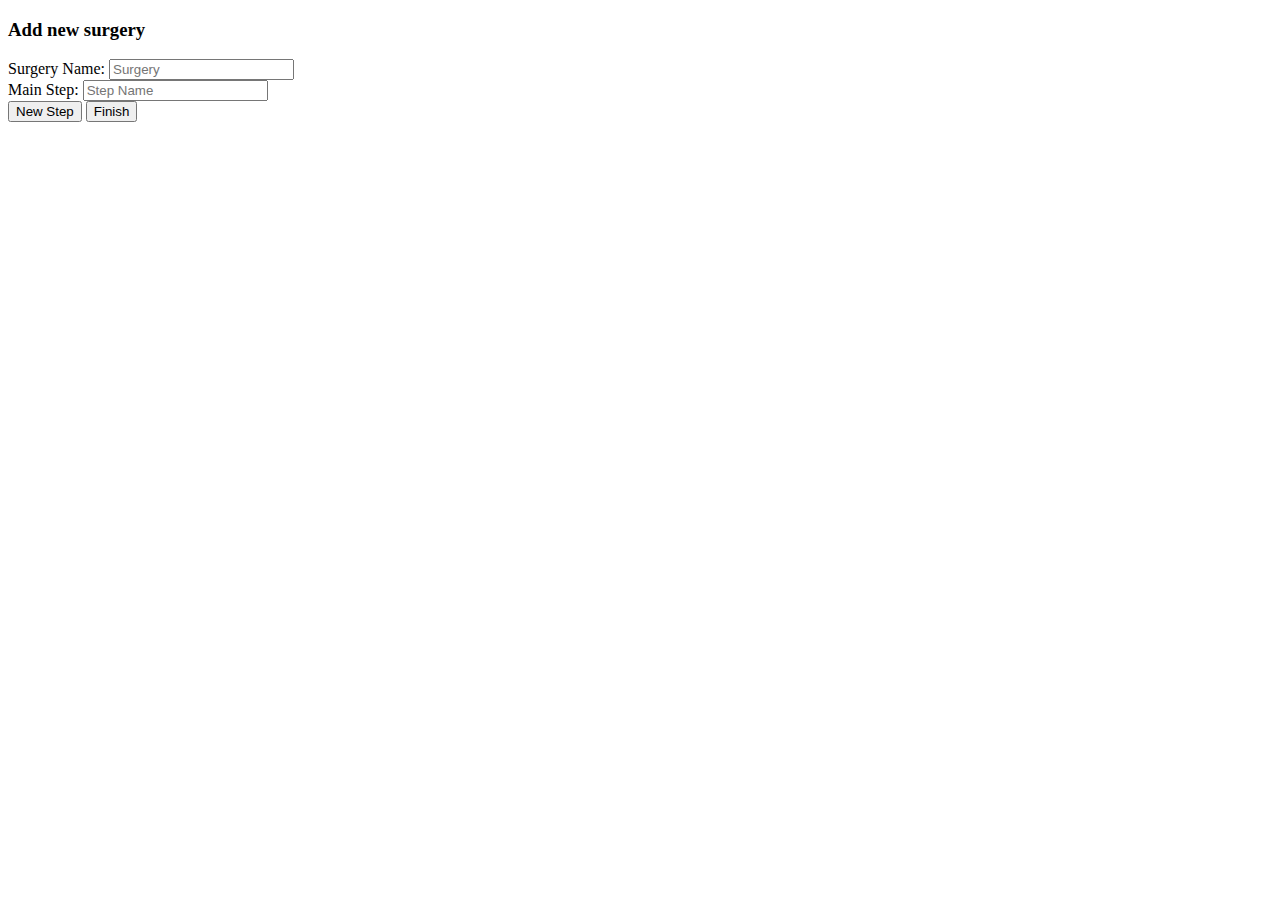
<file: addNew.html>
<!DOCTYPE html>
<html lang="en">
	<head>
		<!-- Required meta tags -->
		<meta charset="utf-8">
		<meta name="viewport" content="width=device-width, initial-scale=1, shrink-to-fit=no">
		<title>Page Title</title>

		<!-- Bootstrap CSS -->
		<link rel="stylesheet" href="https://stackpath.bootstrapcdn.com/bootstrap/4.1.3/css/bootstrap.min.css" integrity="sha384-MCw98/SFnGE8fJT3GXwEOngsV7Zt27NXFoaoApmYm81iuXoPkFOJwJ8ERdknLPMO" crossorigin="anonymous">
	</head>
	<body>
		
		<div class="container">
			<div class="row">


				<div class="col-md-10 col-md-offset=1">
					<h3>Add new surgery</h3>
					<form action="newSurgery.php" id="Fid1" method="POST">
						<div class="form-group">
						<label for="surgeryName">Surgery Name:</label>
						<input type="text" name="surgery" id="surgeryName" class="form-control" placeholder="Surgery" aria-describedby="helpId">
						</div>

						<div class="form-group">
						  <label for="Step Name">Main Step:</label>
						  <input type="text" name="step[]" id="" class="form-control" placeholder="Step Name" aria-describedby="helpId">
						</div>

						<div class="input-dyna-add"></div>
						<button class="btn btn-primary" type="button" onclick="addInput()">New Step</button>
       					<button class="btn btn-success"  type="submit" >Finish</button>
					</form>
				</div>

			</div>
		</div>



		<!-- Optional JavaScript -->
		<!-- jQuery first, then Popper.js, then Bootstrap JS -->
		<script src="https://code.jquery.com/jquery-3.3.1.slim.min.js" integrity="sha384-q8i/X+965DzO0rT7abK41JStQIAqVgRVzpbzo5smXKp4YfRvH+8abtTE1Pi6jizo" crossorigin="anonymous"></script>
		<script src="https://cdnjs.cloudflare.com/ajax/libs/popper.js/1.14.3/umd/popper.min.js" integrity="sha384-ZMP7rVo3mIykV+2+9J3UJ46jBk0WLaUAdn689aCwoqbBJiSnjAK/l8WvCWPIPm49" crossorigin="anonymous"></script>
		<script src="https://stackpath.bootstrapcdn.com/bootstrap/4.1.3/js/bootstrap.min.js" integrity="sha384-ChfqqxuZUCnJSK3+MXmPNIyE6ZbWh2IMqE241rYiqJxyMiZ6OW/JmZQ5stwEULTy" crossorigin="anonymous"></script>

<script>
	
		function addInput()
		{
			var input = $(" <div class='form-group'><div class='input-group form-inline'><input type='text' class='form-control'  name='step[]' placeholder='Step Name'>&nbsp;&nbsp;&nbsp;&nbsp;<button class='removeclass btn btn-default' type='button' aria-label='Left Align'>Delete</button></div></div>'");

			$(".input-dyna-add").append(input);

		}


		$("body").on("click",".removeclass", function(e){  

			// remove text box  
			$(this).parent('div').remove(); 
	
			return false;  
		})   

</script>

	</body>
</html>
</file>
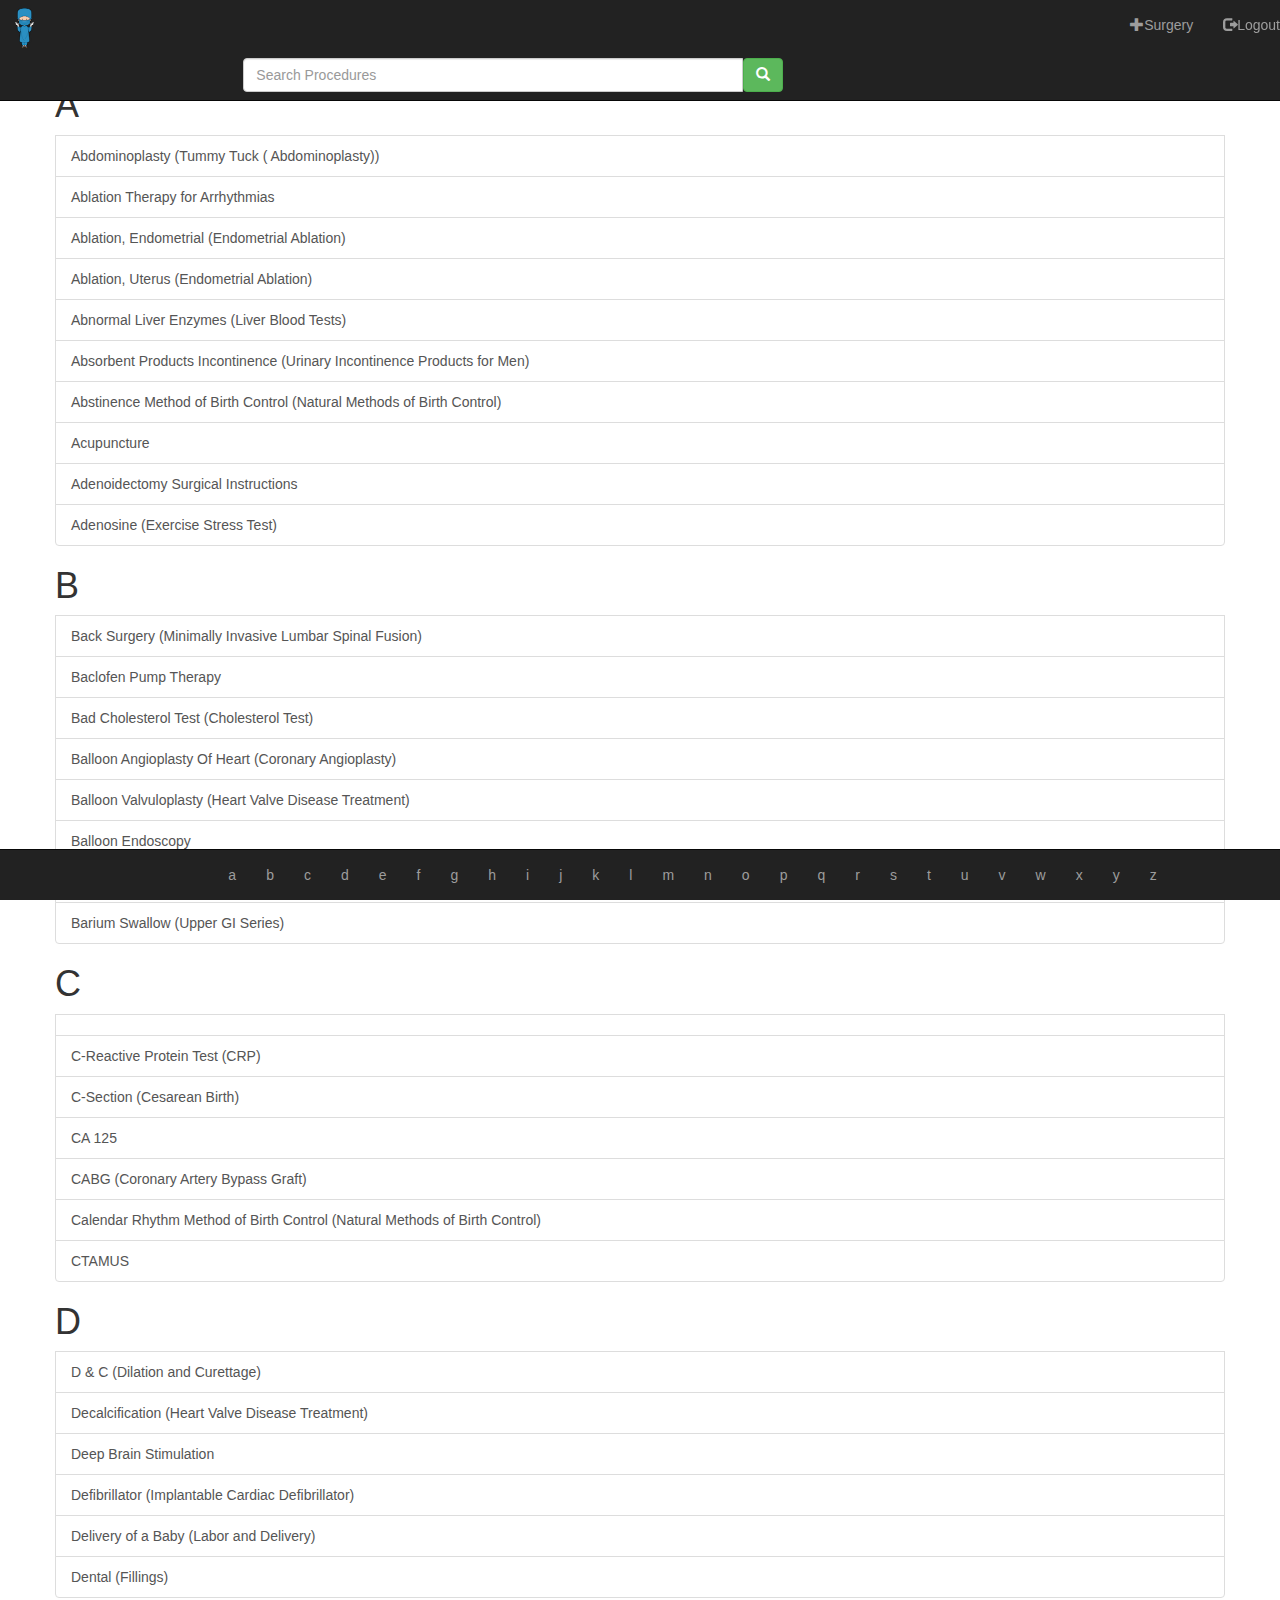
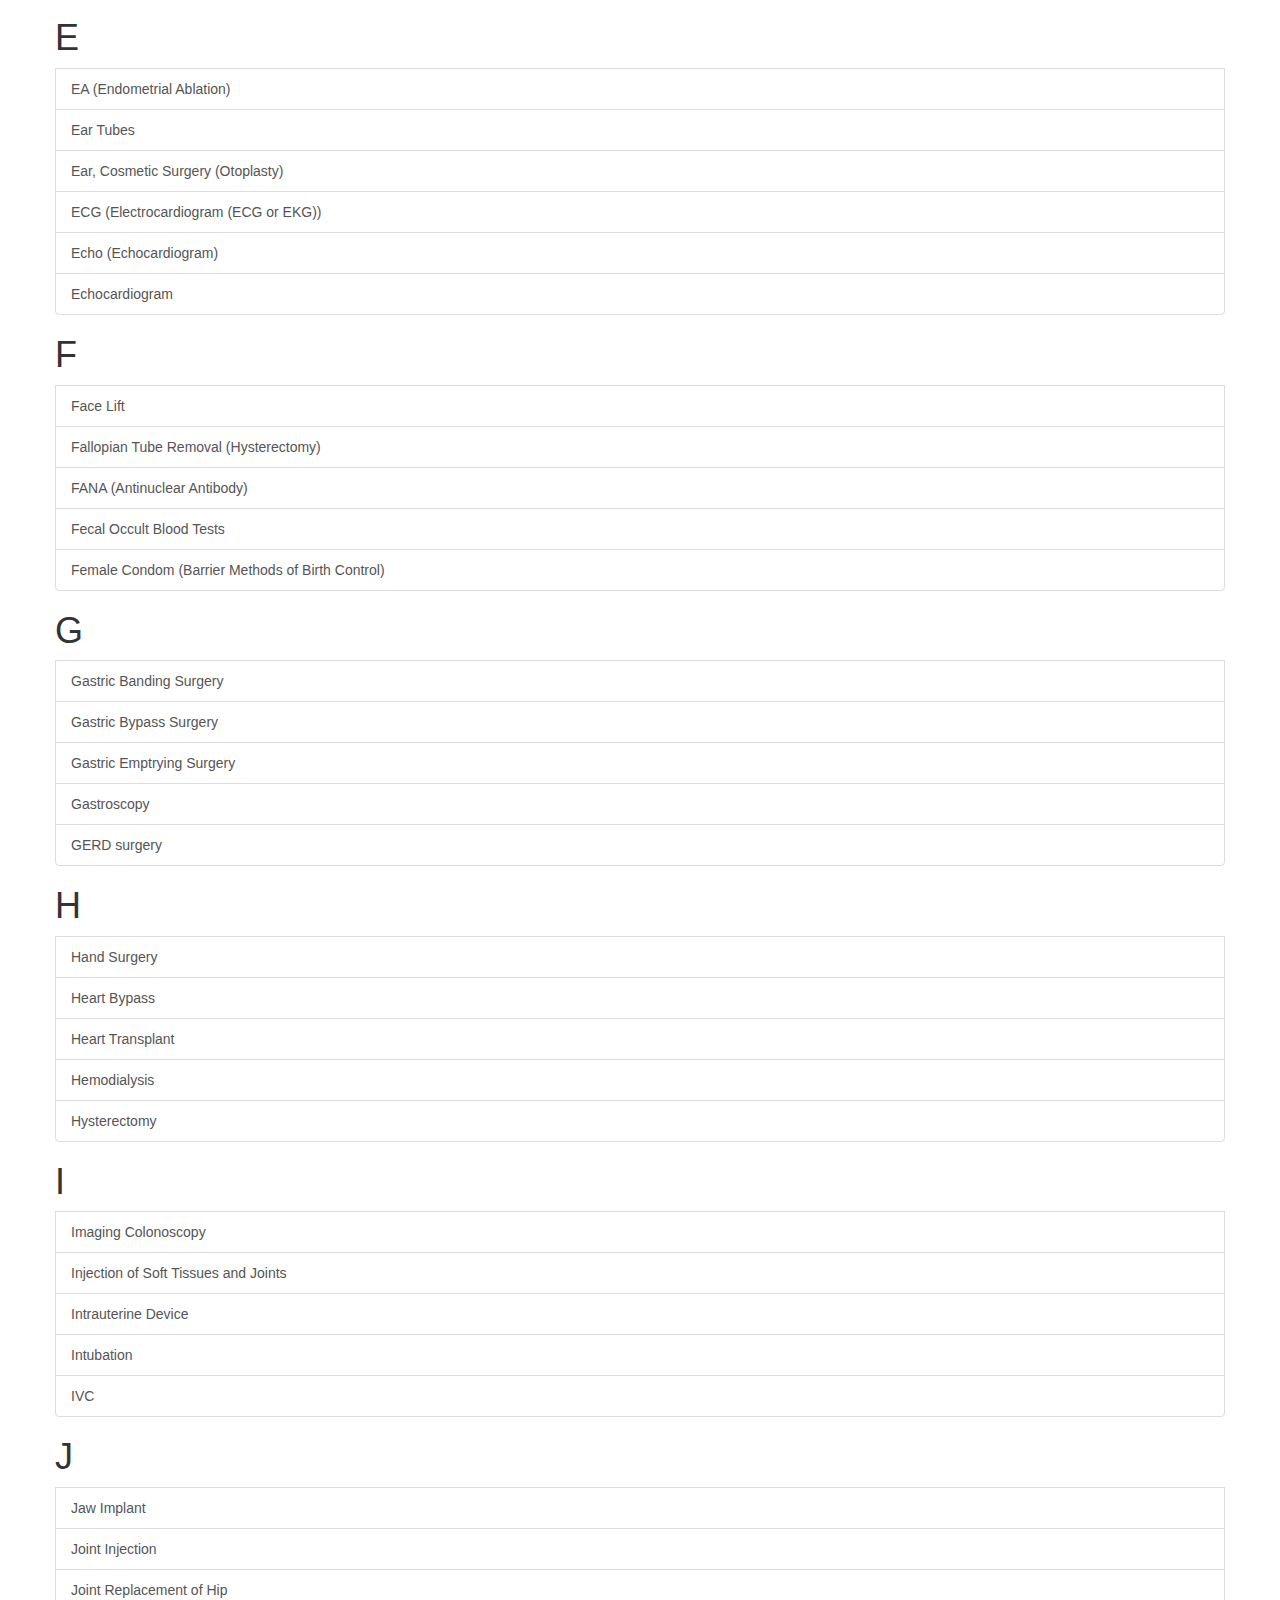
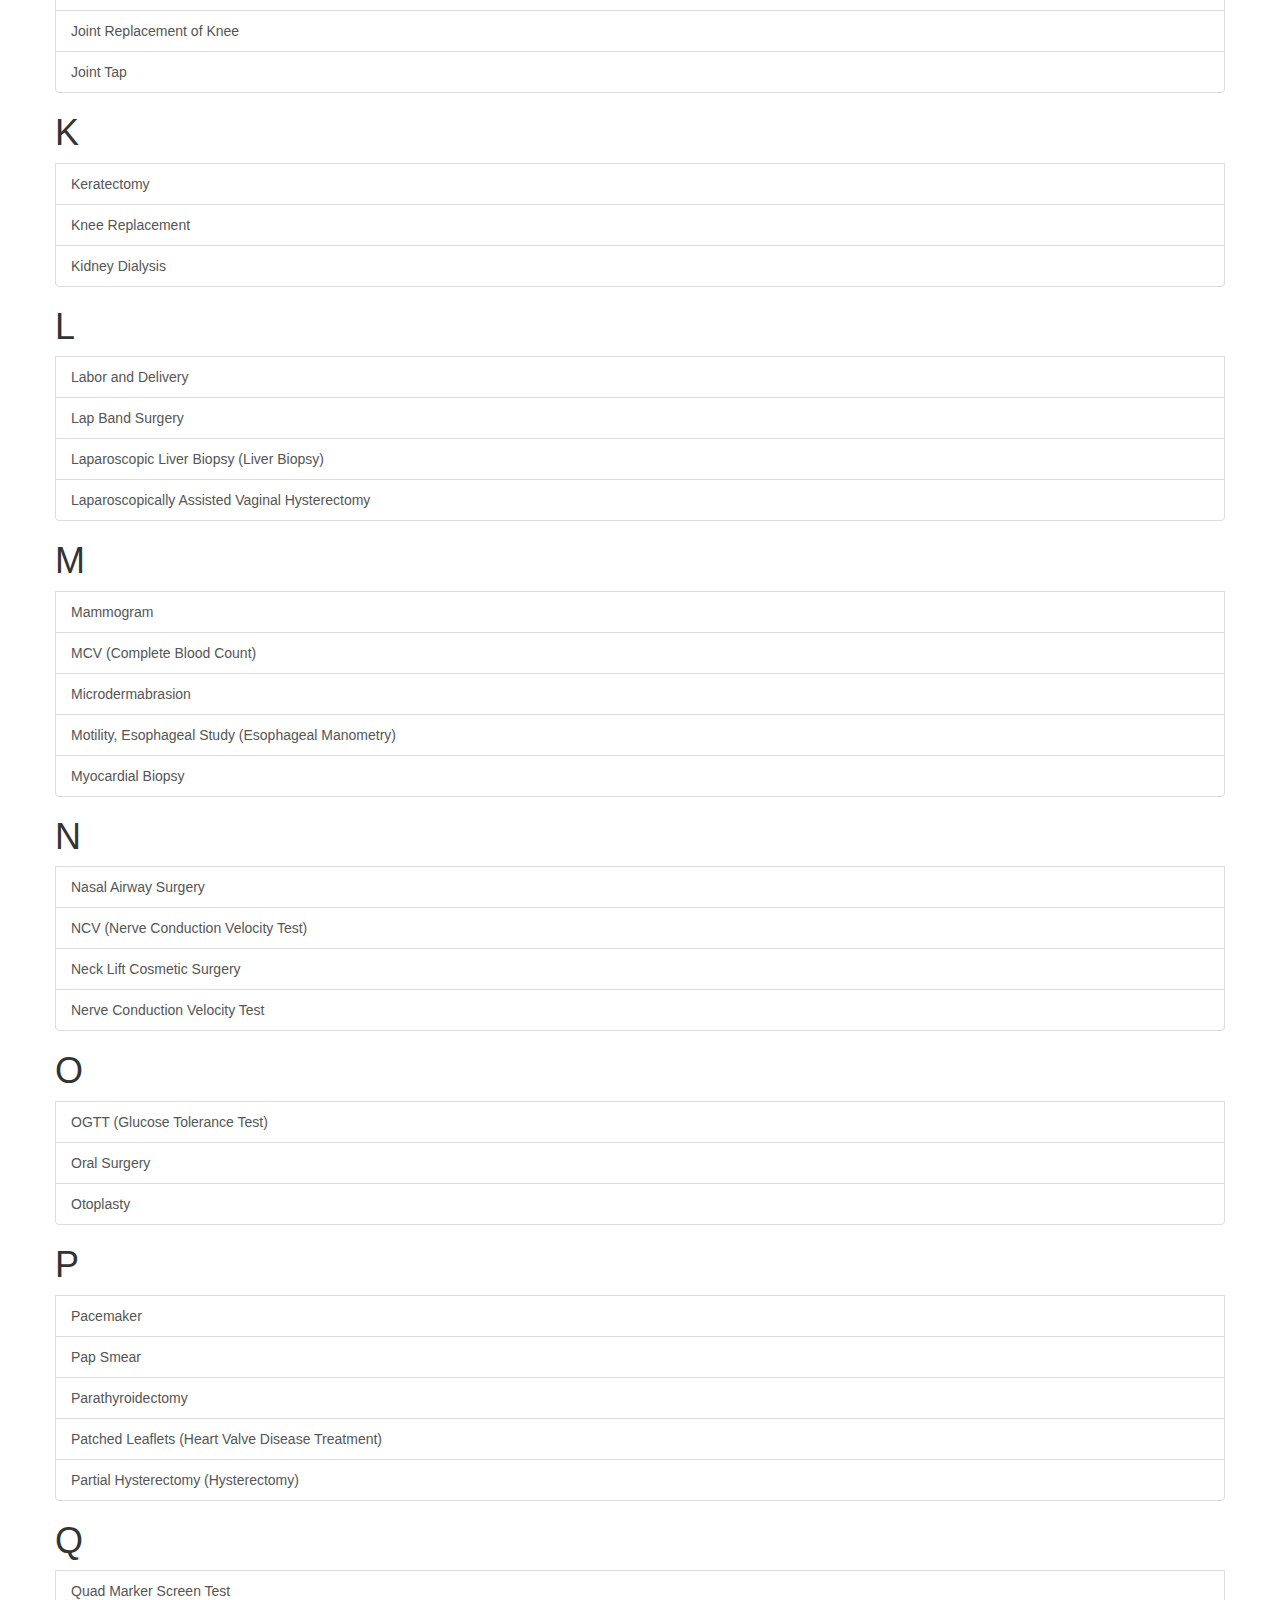
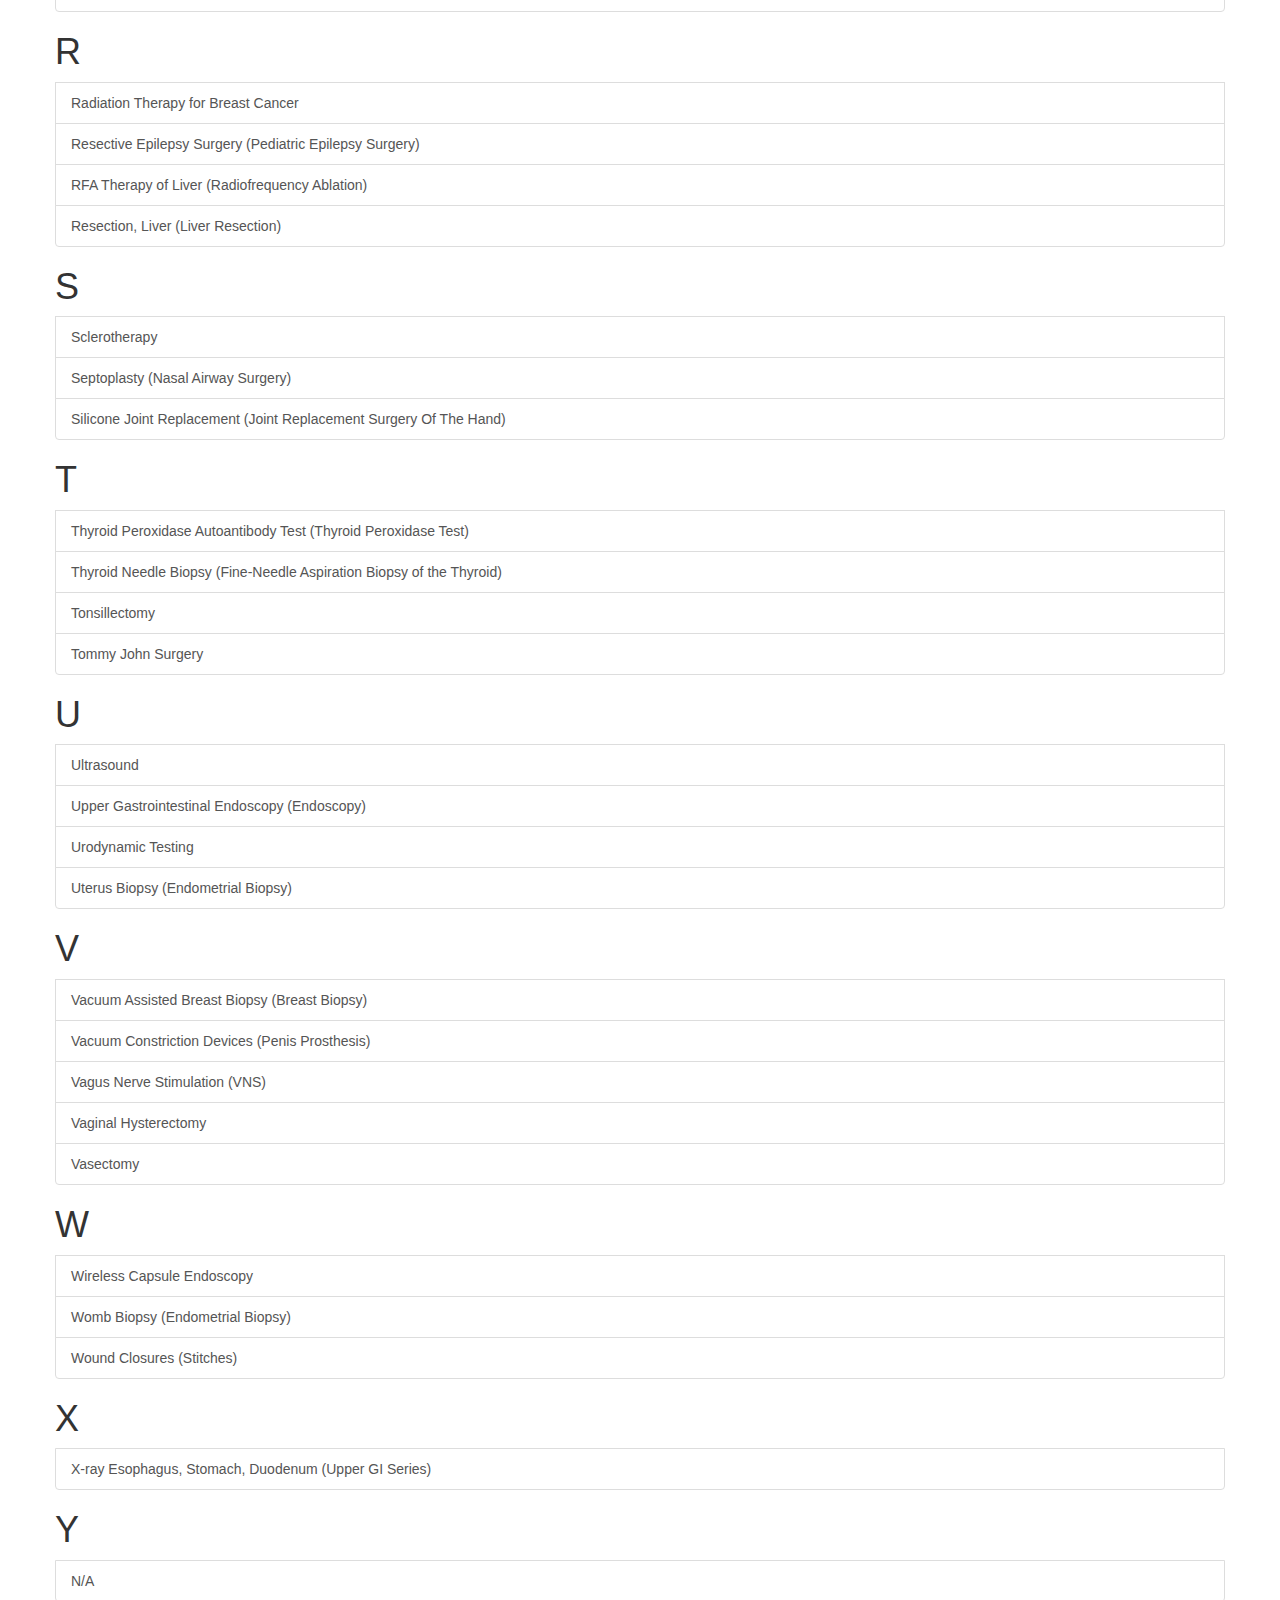
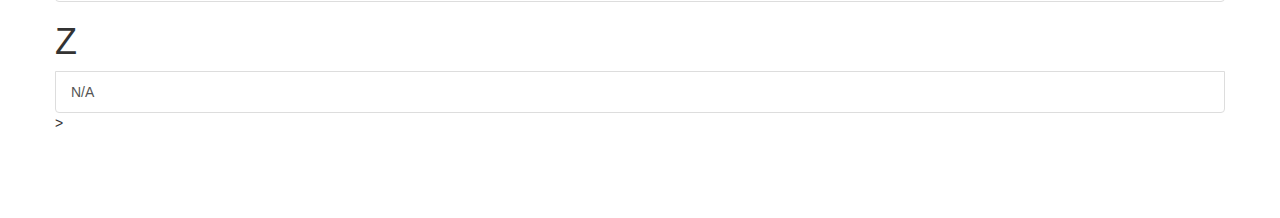
<file: AllProcedures.html>
<!DOCTYPE html>
<html>
<head>
  <title>Main Procedures</title>
  <meta charset="utf-8">
  <meta name="viewport" content="width=device-width, initial-scale=1">
  <link rel="stylesheet" href="https://maxcdn.bootstrapcdn.com/bootstrap/3.3.7/css/bootstrap.min.css">
  <script src="https://ajax.googleapis.com/ajax/libs/jquery/3.3.1/jquery.min.js"></script>
  <script src="https://maxcdn.bootstrapcdn.com/bootstrap/3.3.7/js/bootstrap.min.js"></script>
  <style>
      
      
/* Important part */
.modal-dialog{
    overflow-y: initial !important
}
.modal-body{
    height: 650px;
    overflow-y: auto;
}
  body {
      position: relative; 
      padding-top: 65px;
      padding-bottom: 65px
      
  }
  #navBarSearchForm input[type=text]{width:500px !important;}
  </style>
    
    

    
<script>
function showResult(str)
{
    if (str.length==0)
    { 
        document.getElementById("livesearch").innerHTML="";
        document.getElementById("livesearch").style.border="0px";
        return;
    }
    if (window.XMLHttpRequest)
    {// IE7+, Firefox, Chrome, Opera, Safari 
        xmlhttp=new XMLHttpRequest();
    }
    else
    {// IE6, IE5 
        xmlhttp=new ActiveXObject("Microsoft.XMLHTTP");
    }
    xmlhttp.onreadystatechange=function()
    {
        if (xmlhttp.readyState==4 && xmlhttp.status==200)
        {
            document.getElementById("livesearch").innerHTML=xmlhttp.responseText;
            document.getElementById("livesearch").style.border="1px solid #A5ACB2";
        }
    }
    xmlhttp.open("GET","surgerySearch.php?q="+str,true);
    xmlhttp.send();
}
</script>
</head>
<body>

    


    
<div class="navbar navbar-inverse navbar-fixed-top" role="navigation">

    <div class="navbar-header">
        <button type="button" class="navbar-toggle" data-toggle="collapse" data-target=".navbar-ex1-collapse">
        <span class="sr-only">Toggle navigation</span>
        <span class="icon-bar"></span>
        <span class="icon-bar"></span>
        <span class="icon-bar"></span>
        </button>
        <a class="navbar-brand" rel="home" href="AllProcedures.html" title="All Procedures Homepage"><img style="max-width:100px;max-height: 40px; margin-top: -7px;"
             src="surgeonLogo.png"></a>
    </div>
    <ul class="nav navbar-nav navbar-right">
      <li><a href="#addSurgeryModal" data-toggle="modal" data-target="#addSurgeryModal" class="nav-link"><span class="glyphicon glyphicon-plus"></span>Surgery</a></li>
      <li><a href="login.html"><span class="glyphicon glyphicon-log-out"></span>Logout</a></li>
    </ul>

    <div class="collapse navbar-collapse navbar-ex1-collapse">

        <div class="col-sm-4 col-md-10 pull-right">
        <form class="navbar-form" role="search" id="navBarSearchForm" action="searchResult.php" >
        <div class="input-group">
            <input type="text" class="form-control" placeholder="Search Procedures" name="srch-term" id="srch-term" onkeyup="showResult(this.value)">
            <div class="input-group-btn">
                <button class="btn btn-success" type="submit"><i class="glyphicon glyphicon-search"></i></button>
            </div>
            <div id="livesearch"></div>
        </div>
        </form>
        </div>
        
        

    </div>
</div>    
    
    
    
    <!-- Add Surgery pop up -->
    <div class="modal fade" id="addSurgeryModal">
    <div class="modal-dialog">
        <div class="modal-content"> 
            <div class="modal-header">
                <h5 class="modal-title">New Surgery</h5> 
            </div>
            <div class="modal-body">
                <form action="newSurgery.php" id="Fid1" method="POST">
						<div class="form-group">
						<label for="surgeryName">Surgery Name:</label>
						<input type="text" name="surgery" id="surgeryName" class="form-control" placeholder="Surgery" aria-describedby="helpId">
						</div>

						<div class="form-group">
						  <label for="Step Name">Main Step:</label>
						  <input type="text" name="step[]" id="" class="form-control" placeholder="Step Name" aria-describedby="helpId">
						</div>

						<div class="input-dyna-add"></div>
						<button class="btn btn-primary" type="button" onclick="addInput()">New Step</button>
					</form>
            </div>
            <div class="modal-footer">
                
       	        <button class="btn btn-success"  type="submit" >Finish</button>
                <button type="button" class="btn btn-primary btn-danger" data-dismiss = "modal" >Close</button>
            </div>
        </div>
    </div>
</div>
    
    <script>
	
		function addInput()
		{
			var input = $(" <div class='form-group'><div class='input-group form-inline'><input type='text' class='form-control'  name='step[]' placeholder='Step Name'>&nbsp;&nbsp;&nbsp;&nbsp;<button class='removeclass btn btn-default' type='button' aria-label='Left Align'>Delete</button></div></div>'");
			$(".input-dyna-add").append(input);
		}
		$("body").on("click",".removeclass", function(e){  
			// remove text box  
			$(this).parent('div').remove(); 
	
			return false;  
		})   
</script>
    
    
 
    
    
<!--Navbar code-->
<!--  
<div class="col-md-4 text-left" style="margin-top:15px;">
    <div class="col-sm-2"><form action="AllProcedures.html">
    <input type="image" src="surgeonLogo.png" alt="Submit">
    </form></div>
    </div>
   
    
  <div class="col-md-5 text-align">
    <form method="POST" action="#" style="margin-top:15px;">
    <input type="text" name="Tsearch" value="" size="45" >
    <input class="btn btn-info" type=submit value="search"><br><br>
    </form>
    </div>  
    <div class="col-md-3 text-right" style="margin-top:5px;">    
    <a href="#" class="btn btn-info btn-lg">
          <span class="glyphicon glyphicon-log-out"></span> Log out
        </a></div>
    </div>  
-->
    
<div class="container">
<div class="row">

<nav class="navbar navbar-inverse navbar-fixed-bottom">
  

    <div class="col-md-2"></div>
      <div class="collapse navbar-collapse col-md-8" id="myNavbar">
        <ul class="nav navbar-nav">
          <li><a href="#section1">a</a></li>
          <li><a href="#section2">b</a></li>
          <li><a href="#section3">c</a></li>
          <li><a href="#section4">d</a></li>
          <li><a href="#section5">e</a></li>
          <li><a href="#section6">f</a></li>
          <li><a href="#section7">g</a></li>
          <li><a href="#section8">h</a></li>
          <li><a href="#section9">i</a></li>
          <li><a href="#section10">j</a></li>
          <li><a href="#section11">k</a></li>
          <li><a href="#section12">l</a></li>
          <li><a href="#section13">m</a></li>
          <li><a href="#section14">n</a></li>
          <li><a href="#section15">o</a></li>
          <li><a href="#section16">p</a></li>
          <li><a href="#section17">q</a></li>
          <li><a href="#section18">r</a></li>
          <li><a href="#section19">s</a></li>
          <li><a href="#section20">t</a></li>
          <li><a href="#section21">u</a></li>
          <li><a href="#section22">v</a></li>
          <li><a href="#section23">w</a></li>
          <li><a href="#section24">x</a></li>
          <li><a href="#section25">y</a></li>
          <li><a href="#section26">z</a></li>
        </ul> 
    </div>
    </nav> 
    </div>
    
</div>
<div class="container">
    <div class="row">
 <div class="list-group" id="section1">    
        <h1>A</h1>
        <a href="index.html" class="list-group-item">Abdominoplasty (Tummy Tuck ( Abdominoplasty))</a>
        <a href="#" class="list-group-item">Ablation Therapy for Arrhythmias</a>
        <a href="#" class="list-group-item">Ablation, Endometrial (Endometrial Ablation)</a>
        <a href="#" class="list-group-item">Ablation, Uterus (Endometrial Ablation)</a>
        <a href="#" class="list-group-item">Abnormal Liver Enzymes (Liver Blood Tests)</a>
        <a href="#" class="list-group-item">Absorbent Products Incontinence (Urinary Incontinence Products for Men)</a>
          <a href="#" class="list-group-item">Abstinence Method of Birth Control (Natural Methods of Birth Control)</a>
          <a href="#" class="list-group-item">Acupuncture</a>
          <a href="#" class="list-group-item">Adenoidectomy Surgical Instructions</a>
          <a href="#" class="list-group-item">Adenosine (Exercise Stress Test)</a>
      </div>
      <div class="list-group" id="section2"> 
        <h1>B</h1>
        <a href="#" class="list-group-item">Back Surgery (Minimally Invasive Lumbar Spinal Fusion)</a>
           <a href="#" class="list-group-item">Baclofen Pump Therapy</a>
           <a href="#" class="list-group-item">Bad Cholesterol Test (Cholesterol Test)</a>
           <a href="#" class="list-group-item">Balloon Angioplasty Of Heart (Coronary Angioplasty)</a>
           <a href="#" class="list-group-item">Balloon Valvuloplasty (Heart Valve Disease Treatment)</a>
           <a href="#" class="list-group-item">Balloon Endoscopy</a>
           <a href="#" class="list-group-item">Barium Enema</a>
           <a href="#" class="list-group-item">Barium Swallow (Upper GI Series)</a>
      </div>        
      <div class="list-group" id="section3">         
        <h1>C</h1>
         <a href="#" class="list-group-item"></a>
           <a href="#" class="list-group-item">C-Reactive Protein Test (CRP)</a>
           <a href="#" class="list-group-item">C-Section (Cesarean Birth)</a>
           <a href="#" class="list-group-item">CA 125</a>
           <a href="#" class="list-group-item">CABG (Coronary Artery Bypass Graft)</a>
           <a href="#" class="list-group-item">Calendar Rhythm Method of Birth Control (Natural Methods of Birth Control)</a>
           <a href="index.html" class="list-group-item">CTAMUS</a>
          
      </div>
      <div class = "list-group" id="section4">         
        <h1>D</h1>
         <a href="#" class="list-group-item">D & C (Dilation and Curettage)</a>
           <a href="#" class="list-group-item">Decalcification (Heart Valve Disease Treatment)</a>
           <a href="#" class="list-group-item">Deep Brain Stimulation</a>
           <a href="#" class="list-group-item">Defibrillator (Implantable Cardiac Defibrillator)</a>
           <a href="#" class="list-group-item">Delivery of a Baby (Labor and Delivery)</a>
           <a href="#" class="list-group-item">Dental (Fillings)</a>
          
      </div>      
      <div class = "list-group" id="section5">         
        <h1>E</h1>
         <a href="#" class="list-group-item">EA (Endometrial Ablation)</a>
           <a href="#" class="list-group-item">Ear Tubes</a>
           <a href="#" class="list-group-item">Ear, Cosmetic Surgery (Otoplasty)</a>
           <a href="#" class="list-group-item">ECG (Electrocardiogram (ECG or EKG))</a>
           <a href="#" class="list-group-item">Echo (Echocardiogram)</a>
           <a href="#" class="list-group-item">Echocardiogram</a>
          
      </div>
        <div class = "list-group" id="section6">    
        <h1>F</h1>
         <a href="#" class="list-group-item">Face Lift</a>
           <a href="#" class="list-group-item">Fallopian Tube Removal (Hysterectomy)</a>
           <a href="#" class="list-group-item">FANA (Antinuclear Antibody)</a>
           <a href="#" class="list-group-item">Fecal Occult Blood Tests</a>
           <a href="#" class="list-group-item">Female Condom (Barrier Methods of Birth Control)</a>
      </div>
      <div class = "list-group" id="section7"> 
        <h1>G</h1>
          <a href="#" class="list-group-item">Gastric Banding Surgery</a>
           <a href="#" class="list-group-item">Gastric Bypass Surgery</a>
           <a href="#" class="list-group-item">Gastric Emptrying Surgery</a>
           <a href="#" class="list-group-item">Gastroscopy</a>
           <a href="#" class="list-group-item">GERD surgery</a>
      </div>        
      <div class = "list-group" id="section8">         
        <h1>H</h1>
          <a href="#" class="list-group-item">Hand Surgery</a>
           <a href="#" class="list-group-item">Heart Bypass</a>
           <a href="#" class="list-group-item">Heart Transplant</a>
           <a href="#" class="list-group-item">Hemodialysis</a>
           <a href="#" class="list-group-item">Hysterectomy</a>
      </div>
      <div class = "list-group" id="section9">         
        <h1>I</h1>
          <a href="#" class="list-group-item">Imaging Colonoscopy</a>
           <a href="#" class="list-group-item">Injection of Soft Tissues and Joints</a>
           <a href="#" class="list-group-item">Intrauterine Device</a>
           <a href="#" class="list-group-item">Intubation</a>
           <a href="#" class="list-group-item">IVC</a>
      </div>      
      <div class = "list-group" id="section10">         
        <h1>J</h1>
          <a href="#" class="list-group-item">Jaw Implant</a>
           <a href="#" class="list-group-item">Joint Injection</a>
           <a href="#" class="list-group-item">Joint Replacement of Hip</a>
           <a href="#" class="list-group-item">Joint Replacement of Knee</a>
           <a href="#" class="list-group-item">Joint Tap</a>
      </div>
        <div class = "list-group" id="section11">    
        <h1>K</h1>
         <a href="#" class="list-group-item">Keratectomy</a>
           <a href="#" class="list-group-item">Knee Replacement</a>
           <a href="#" class="list-group-item">Kidney Dialysis</a>
           
      </div>
      <div class = "list-group" id="section12"> 
        <h1>L</h1>
          <a href="#" class="list-group-item">Labor and Delivery</a>
           <a href="#" class="list-group-item">Lap Band Surgery</a>
           <a href="#" class="list-group-item">Laparoscopic Liver Biopsy (Liver Biopsy)</a>
           <a href="#" class="list-group-item">Laparoscopically Assisted Vaginal Hysterectomy</a>
      </div>        
      <div class = "list-group" id="section13">         
        <h1>M</h1>
          <a href="#" class="list-group-item">Mammogram</a>
           <a href="#" class="list-group-item">MCV (Complete Blood Count)</a>
           <a href="#" class="list-group-item">Microdermabrasion</a>
           <a href="#" class="list-group-item">Motility, Esophageal Study (Esophageal Manometry)</a>
           <a href="#" class="list-group-item">Myocardial Biopsy</a>
      </div>
      <div class = "list-group" id="section14">         
        <h1>N</h1>
          <a href="#" class="list-group-item">Nasal Airway Surgery</a>
           <a href="#" class="list-group-item">NCV (Nerve Conduction Velocity Test)</a>
           <a href="#" class="list-group-item">Neck Lift Cosmetic Surgery</a>
           <a href="#" class="list-group-item">Nerve Conduction Velocity Test</a>
      </div>      
      <div class = "list-group" id="section15">         
        <h1>O</h1>
         <a href="#" class="list-group-item">OGTT (Glucose Tolerance Test)</a>
           <a href="#" class="list-group-item">Oral Surgery</a>
           <a href="#" class="list-group-item">Otoplasty</a>
        

      </div>
        <div class = "list-group" id="section16">    
        <h1>P</h1>
          <a href="#" class="list-group-item">Pacemaker</a>
           <a href="#" class="list-group-item">Pap Smear</a>
           <a href="#" class="list-group-item">Parathyroidectomy</a>
           <a href="#" class="list-group-item">Patched Leaflets (Heart Valve Disease Treatment)</a>
           <a href="#" class="list-group-item">Partial Hysterectomy (Hysterectomy)</a>
      </div>
      <div class = "list-group" id="section17"> 
        <h1>Q</h1>
          <a href="#" class="list-group-item">Quad Marker Screen Test</a>
    
      </div>        
      <div class = "list-group" id="section18">         
        <h1>R</h1>
          <a href="#" class="list-group-item">Radiation Therapy for Breast Cancer</a>
           <a href="#" class="list-group-item">Resective Epilepsy Surgery (Pediatric Epilepsy Surgery)</a>
           <a href="#" class="list-group-item">RFA Therapy of Liver (Radiofrequency Ablation)</a>
           <a href="#" class="list-group-item">Resection, Liver (Liver Resection)</a>
      
      </div>
      <div class = "list-group" id="section19">         
        <h1>S</h1>
          <a href="#" class="list-group-item">Sclerotherapy</a>
           <a href="#" class="list-group-item">Septoplasty (Nasal Airway Surgery)</a>
           <a href="#" class="list-group-item">Silicone Joint Replacement (Joint Replacement Surgery Of The Hand)</a>
          
      </div>      
      <div  class = "list-group" id="section20">         
        <h1>T</h1>
          <a href="#" class="list-group-item">Thyroid Peroxidase Autoantibody Test (Thyroid Peroxidase Test)</a>
           <a href="#" class="list-group-item">Thyroid Needle Biopsy (Fine-Needle Aspiration Biopsy of the Thyroid)</a>
           <a href="#" class="list-group-item">Tonsillectomy</a>
           <a href="#" class="list-group-item">Tommy John Surgery</a>
      </div>
        <div class = "list-group" id="section21">    
        <h1>U</h1>
          <a href="#" class="list-group-item">Ultrasound</a>
           <a href="#" class="list-group-item">Upper Gastrointestinal Endoscopy (Endoscopy)</a>
           <a href="#" class="list-group-item">Urodynamic Testing</a>
           <a href="#" class="list-group-item">Uterus Biopsy (Endometrial Biopsy)</a>
           
      </div>
      <div class = "list-group" id="section22"> 
        <h1>V</h1>
          <a href="#" class="list-group-item">Vacuum Assisted Breast Biopsy (Breast Biopsy)</a>
           <a href="#" class="list-group-item">Vacuum Constriction Devices (Penis Prosthesis)</a>
           <a href="#" class="list-group-item">Vagus Nerve Stimulation (VNS)</a>
           <a href="#" class="list-group-item">Vaginal Hysterectomy</a>
           <a href="#" class="list-group-item">Vasectomy</a>
      </div>        
      <div class = "list-group" id="section23">         
        <h1>W</h1>
          <a href="#" class="list-group-item">Wireless Capsule Endoscopy</a>
           <a href="#" class="list-group-item">Womb Biopsy (Endometrial Biopsy)</a>
           <a href="#" class="list-group-item">Wound Closures (Stitches)</a>
        
      </div>
      <div class = "list-group" id="section24">         
        <h1>X</h1>
          <a href="#" class="list-group-item">X-ray Esophagus, Stomach, Duodenum (Upper GI Series)</a>
       
      </div>      
      <div class = "list-group" id="section25">         
        <h1>Y</h1>
          <a href="#" class="list-group-item">N/A</a>
      
      </div>
        <div class="list-group" id="section26">    
        <h1>Z</h1>
          <a href="#" class="list-group-item">N/A</a>
       >
      </div>
    
    </div>   
</div>

    
    

<script>
$(document).ready(function(){
  // Add scrollspy to <body>
  $('body').scrollspy({target: ".navbar", offset: 50});   

  // Add smooth scrolling on all links inside the navbar
  $("#myNavbar a").on('click', function(event) {
    // Make sure this.hash has a value before overriding default behavior
    if (this.hash !== "") {
      // Prevent default anchor click behavior
      event.preventDefault();

      // Store hash
      var hash = this.hash;

      // Using jQuery's animate() method to add smooth page scroll
      // The optional number (800) specifies the number of milliseconds it takes to scroll to the specified area
      $('html, body').animate({
        scrollTop: $(hash).offset().top
      }, 800, function(){
   
        // Add hash (#) to URL when done scrolling (default click behavior)
        window.location.hash = hash;
      });
    }  // End if
  });
});
</script>

</body>
</html>
</file>
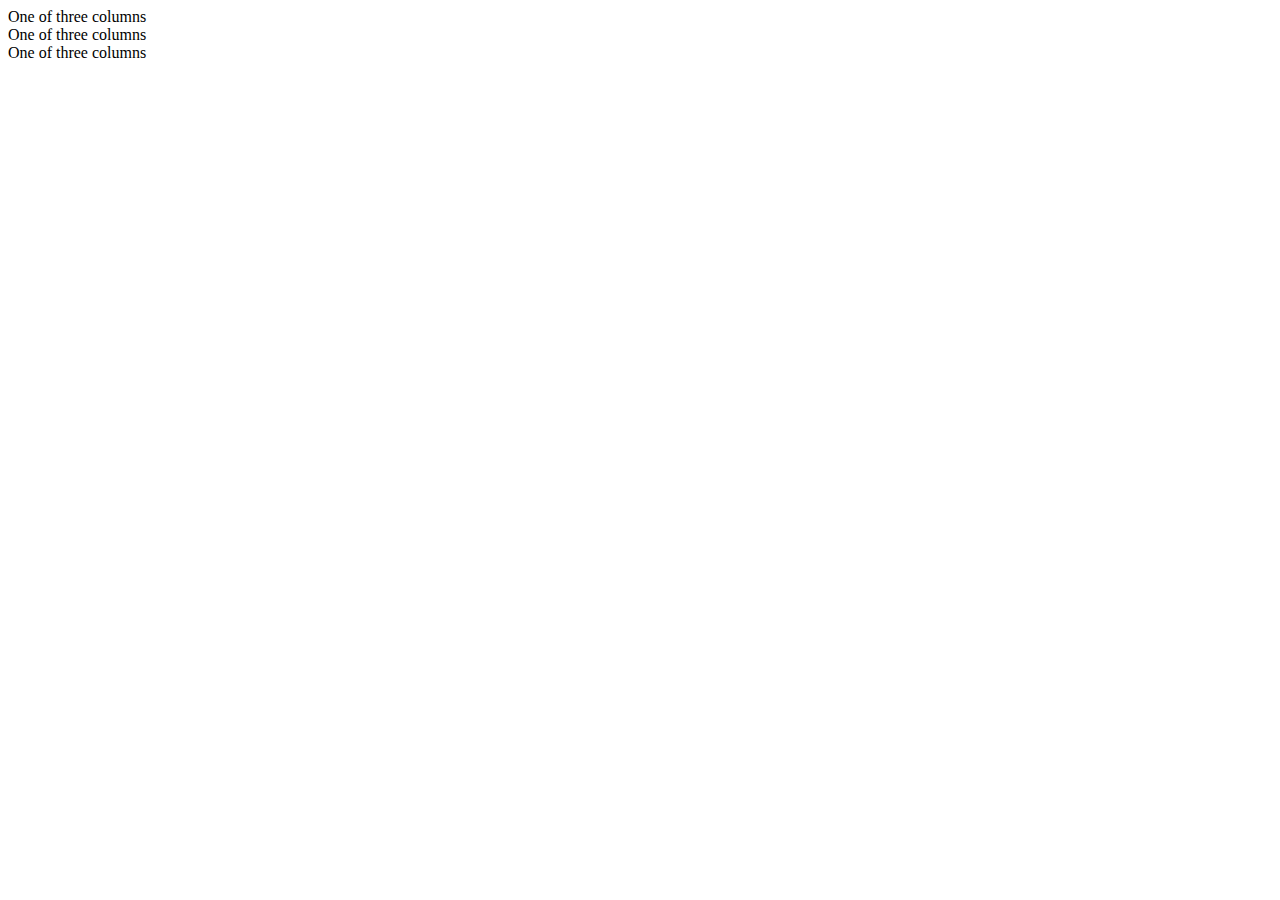
<file: html.html>
<!DOCTYPE html>
<html lang="en">
<head>
  <title>Bootstrap Example</title>
  <meta charset="utf-8">
  <meta name="viewport" content="width=device-width, initial-scale=1">
  <link rel="stylesheet" href="https://stackpath.bootstrapcdn.com/bootstrap/4.1.3/css/bootstrap.min.css" integrity="sha384-MCw98/SFnGE8fJT3GXwEOngsV7Zt27NXFoaoApmYm81iuXoPkFOJwJ8ERdknLPMO" crossorigin="anonymous">
<script src="https://stackpath.bootstrapcdn.com/bootstrap/4.1.3/js/bootstrap.min.js" integrity="sha384-ChfqqxuZUCnJSK3+MXmPNIyE6ZbWh2IMqE241rYiqJxyMiZ6OW/JmZQ5stwEULTy" crossorigin="anonymous"></script>
  <script src="https://ajax.googleapis.com/ajax/libs/jquery/3.3.1/jquery.min.js"></script>
  <script src="https://maxcdn.bootstrapcdn.com/bootstrap/3.3.7/js/bootstrap.min.js"></script>
</head>
<body>

<div class="container">
  <div class="row">
    <div class="col-sm">
      One of three columns
    </div>
    <div class="col-sm">
      One of three columns
    </div>
    <div class="col-sm">
      One of three columns
    </div>
  </div>
</div>

</body>
</html>
</file>
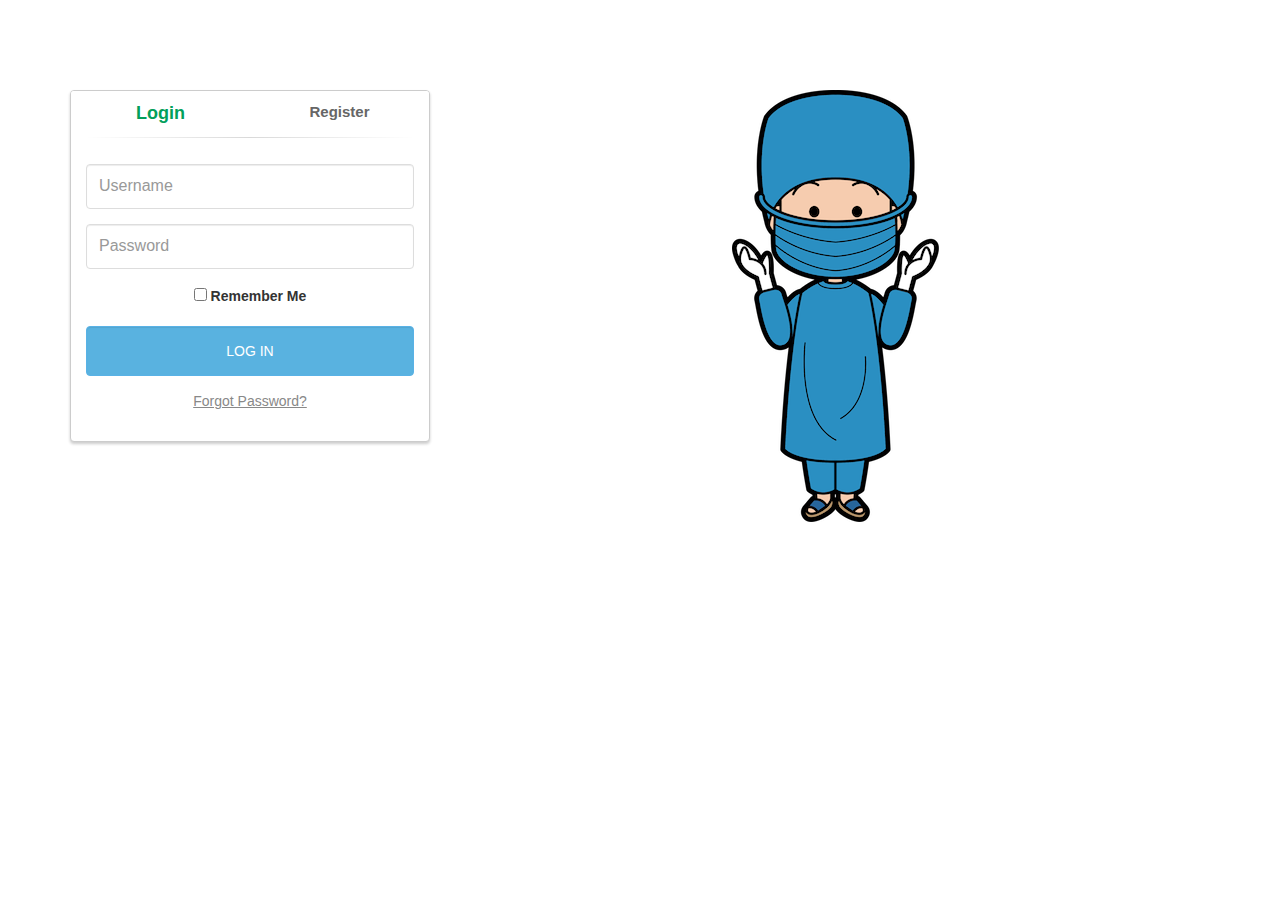
<file: login.html>
<!DOCTYPE html>
<html lang="en">
<head>
  <title>Login Page</title>
  <meta charset="utf-8">
  <meta name="viewport" content="width=device-width, initial-scale=1">
  <link rel="stylesheet" href="https://stackpath.bootstrapcdn.com/bootstrap/4.1.3/css/bootstrap.min.css" integrity="sha384-MCw98/SFnGE8fJT3GXwEOngsV7Zt27NXFoaoApmYm81iuXoPkFOJwJ8ERdknLPMO" crossorigin="anonymous">
<script src="https://stackpath.bootstrapcdn.com/bootstrap/4.1.3/js/bootstrap.min.js" integrity="sha384-ChfqqxuZUCnJSK3+MXmPNIyE6ZbWh2IMqE241rYiqJxyMiZ6OW/JmZQ5stwEULTy" crossorigin="anonymous"></script>
  <script src="https://ajax.googleapis.com/ajax/libs/jquery/3.3.1/jquery.min.js"></script>
  <script src="https://maxcdn.bootstrapcdn.com/bootstrap/3.3.7/js/bootstrap.min.js"></script>
    <link href="//maxcdn.bootstrapcdn.com/bootstrap/3.3.0/css/bootstrap.min.css" rel="stylesheet" id="bootstrap-css">
    <script src="//maxcdn.bootstrapcdn.com/bootstrap/3.3.0/js/bootstrap.min.js"></script>
    <script src="//code.jquery.com/jquery-1.11.1.min.js"></script>
    
    
    <!-- css-->
    <style>
    body {
    padding-top: 90px;
}
.panel-login {
	border-color: #ccc;
	-webkit-box-shadow: 0px 2px 3px 0px rgba(0,0,0,0.2);
	-moz-box-shadow: 0px 2px 3px 0px rgba(0,0,0,0.2);
	box-shadow: 0px 2px 3px 0px rgba(0,0,0,0.2);
}
.panel-login>.panel-heading {
	color: #00415d;
	background-color: #fff;
	border-color: #fff;
	text-align:center;
}
.panel-login>.panel-heading a{
	text-decoration: none;
	color: #666;
	font-weight: bold;
	font-size: 15px;
	-webkit-transition: all 0.1s linear;
	-moz-transition: all 0.1s linear;
	transition: all 0.1s linear;
}
.panel-login>.panel-heading a.active{
	color: #029f5b;
	font-size: 18px;
}
.panel-login>.panel-heading hr{
	margin-top: 10px;
	margin-bottom: 0px;
	clear: both;
	border: 0;
	height: 1px;
	background-image: -webkit-linear-gradient(left,rgba(0, 0, 0, 0),rgba(0, 0, 0, 0.15),rgba(0, 0, 0, 0));
	background-image: -moz-linear-gradient(left,rgba(0,0,0,0),rgba(0,0,0,0.15),rgba(0,0,0,0));
	background-image: -ms-linear-gradient(left,rgba(0,0,0,0),rgba(0,0,0,0.15),rgba(0,0,0,0));
	background-image: -o-linear-gradient(left,rgba(0,0,0,0),rgba(0,0,0,0.15),rgba(0,0,0,0));
}
.panel-login input[type="text"],.panel-login input[type="email"],.panel-login input[type="password"] {
	height: 45px;
	border: 1px solid #ddd;
	font-size: 16px;
	-webkit-transition: all 0.1s linear;
	-moz-transition: all 0.1s linear;
	transition: all 0.1s linear;
}
.panel-login input:hover,
.panel-login input:focus {
	outline:none;
	-webkit-box-shadow: none;
	-moz-box-shadow: none;
	box-shadow: none;
	border-color: #ccc;
}
.btn-login {
	background-color: #59B2E0;
	outline: none;
	color: #fff;
	font-size: 14px;
	height: auto;
	font-weight: normal;
	padding: 14px 0;
	text-transform: uppercase;
	border-color: #59B2E6;
}
.btn-login:hover,
.btn-login:focus {
	color: #fff;
	background-color: #53A3CD;
	border-color: #53A3CD;
}
.forgot-password {
	text-decoration: underline;
	color: #888;
}
.forgot-password:hover,
.forgot-password:focus {
	text-decoration: underline;
	color: #666;
}

.btn-register {
	background-color: #1CB94E;
	outline: none;
	color: #fff;
	font-size: 14px;
	height: auto;
	font-weight: normal;
	padding: 14px 0;
	text-transform: uppercase;
	border-color: #1CB94A;
}
.btn-register:hover,
.btn-register:focus {
	color: #fff;
	background-color: #1CA347;
	border-color: #1CA347;
}

    
    </style>
    
    <script>$(function() {

    $('#login-form-link').click(function(e) {
		$("#login-form").delay(100).fadeIn(100);
 		$("#register-form").fadeOut(100);
		$('#register-form-link').removeClass('active');
		$(this).addClass('active');
		e.preventDefault();
	});
	$('#register-form-link').click(function(e) {
		$("#register-form").delay(100).fadeIn(100);
 		$("#login-form").fadeOut(100);
		$('#login-form-link').removeClass('active');
		$(this).addClass('active');
		e.preventDefault();
	});

});</script>
    
    
    
    
    
</head>
<body>

<div class="container">
  <div class="row">
    <div class="col-sm-4">
      <div class="panel panel-login">
					<div class="panel-heading">
						<div class="row">
							<div class="col-md-6">
								<a href="#" class="active mb-5" id="login-form-link">Login</a>
							</div>
							<div class="col-md-6">
								<a href="#" id="register-form-link" class="mb-5">Register</a>
							</div>
						</div>
						<hr>
					</div>
					<div class="panel-body">
						<div class="row">
							<div class="col-lg-12">
								<form id="login-form" action="login.php" method="post" role="form" style="display: block;">
									<div class="form-group" >
										<input type="text" name="username" id="username" tabindex="1" class="form-control mb-5 mt-5" placeholder="Username" value="">
									</div>
									<div class="form-group">
										<input type="password" name="password" id="password" tabindex="2" class="form-control mb-5 mt-5" placeholder="Password">
									</div>
									<div class="form-group text-center">
										<input type="checkbox" tabindex="3" class="mb-5" name="remember" id="remember">
										<label for="remember"> Remember Me</label>
									</div>
									<div class="form-group">
										<div class="row">
											<div class="col-sm-12">
												<input type="submit" name="login-submit" id="login-submit" tabindex="4" class="form-control btn btn-login" value="Log In">
											</div>
										</div>
									</div>
									<div class="form-group">
										<div class="row">
											<div class="col-lg-12">
												<div class="text-center">
													<a href="" tabindex="5" class="forgot-password">Forgot Password?</a>
												</div>
											</div>
										</div>
									</div>
								</form>
								<form id="register-form" action="register.php" method="post" role="form" style="display: none;">
									<div class="form-group">
										<input type="text" name="username" id="username" tabindex="1" class="form-control" placeholder="Username" value="">
									</div>
									<div class="form-group">
										<input type="email" name="email" id="email" tabindex="1" class="form-control" placeholder="Email Address" value="">
									</div>
									<div class="form-group">
										<input type="password" name="password" id="password" tabindex="2" class="form-control" placeholder="Password">
									</div>
									<div class="form-group">
										<input type="password" name="confirm-password" id="confirm-password" tabindex="2" class="form-control" placeholder="Confirm Password">
									</div>
									<div class="form-group">
										<div class="row">
											<div class="col-md-12">
												<input type="submit" name="register-submit" id="register-submit" tabindex="4" class="form-control btn btn-register" value="Register Now">
											</div>
										</div>
									</div>
								</form>
							</div>
						</div>
					</div>
				</div>
        
    </div>
    <div class="col-md-8">
        <div class="col-md-4"></div>
        <div class="col-md-4"><img class="center-block ml-5 pl-5" src="surgeon.png" /></div>
        <div class="col-md-4"></div>
    </div>
    
  </div>
</div>

</body>
</html>
</file>
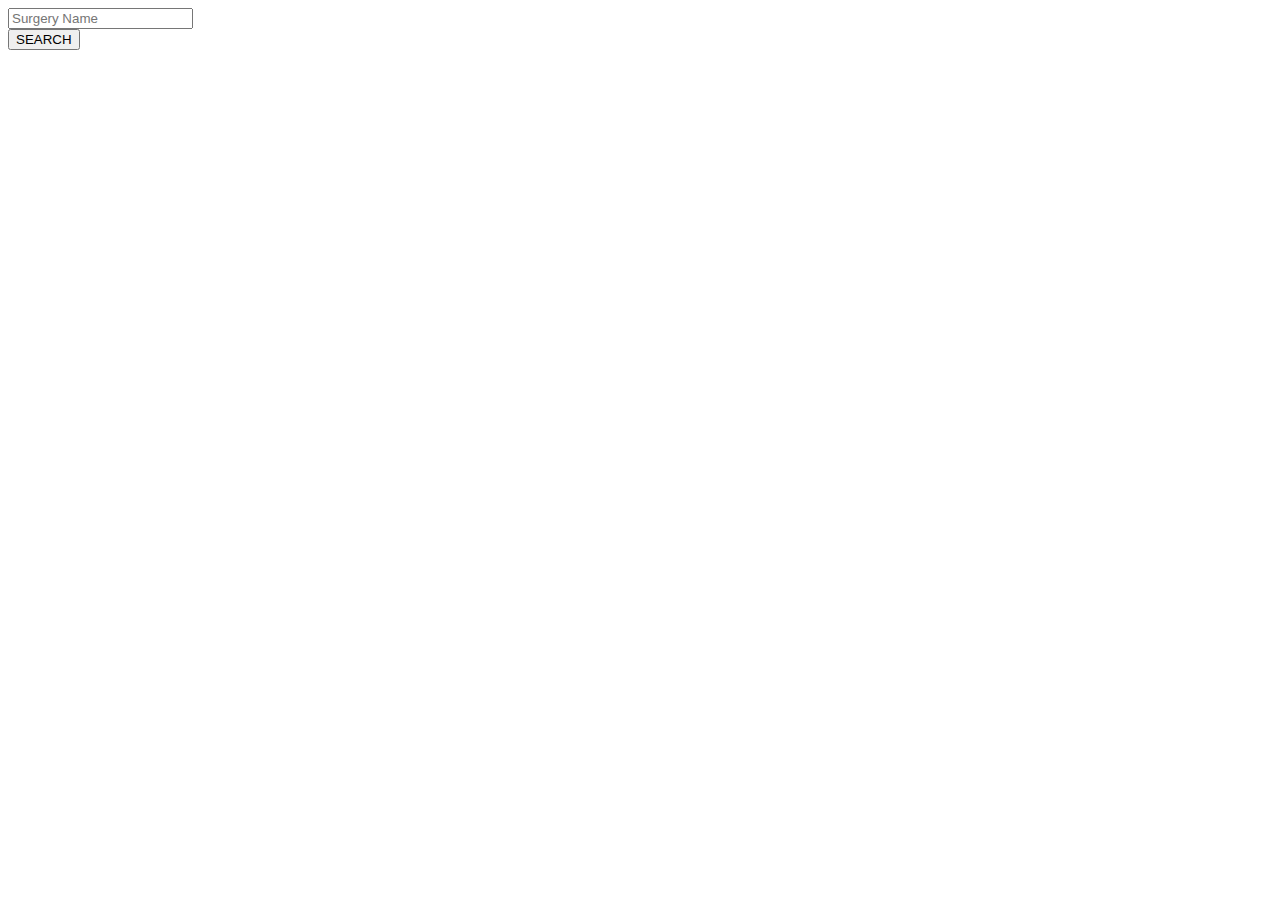
<file: searchbar.html>
<!DOCTYPE html>
<html lang="en">
<head>
        <title>Searchbar</title>
        <!-- Required meta tags -->
        <meta charset="utf-8">
        <meta name="viewport" content="width=device-width, initial-scale=1, shrink-to-fit=no">
        
        <!-- Bootstrap CSS -->
        <link rel="stylesheet" href="https://stackpath.bootstrapcdn.com/bootstrap/4.1.3/css/bootstrap.min.css" integrity="sha384-MCw98/SFnGE8fJT3GXwEOngsV7Zt27NXFoaoApmYm81iuXoPkFOJwJ8ERdknLPMO" crossorigin="anonymous">
        
    
<script>

function showResult(str)
{
    if (str.length==0)
    { 
        document.getElementById("livesearch").innerHTML="";
        document.getElementById("livesearch").style.border="0px";
        return;
    }
    if (window.XMLHttpRequest)
    {// IE7+, Firefox, Chrome, Opera, Safari 
        xmlhttp=new XMLHttpRequest();
    }
    else
    {// IE6, IE5 
        xmlhttp=new ActiveXObject("Microsoft.XMLHTTP");
    }
    xmlhttp.onreadystatechange=function()
    {
        if (xmlhttp.readyState==4 && xmlhttp.status==200)
        {
            document.getElementById("livesearch").innerHTML=xmlhttp.responseText;
            document.getElementById("livesearch").style.border="1px solid #A5ACB2";
        }
    }
    xmlhttp.open("GET","surgerySearch.php?q="+str,true);
    xmlhttp.send();
}

</script>
  
</head>

<body>
<div class="container">
    <div class="row">
        <div class="col-md-6 col-md-offset=3">
                <form action="searchResult.php">
                        <div class="input-group">
                                <input type="text" class="form-control" placeholder="Surgery Name" name="name" onkeyup="showResult(this.value)">
                                <div class="input-group-append">
                                  <button class="btn btn-success" type="submit">SEARCH</button>
                                </div>
                         </div> 
                         <div id="livesearch"></div>
                </form>             
        </div>
    </div>   
</div>






    <!-- Optional JavaScript -->
    <!-- jQuery first, then Popper.js, then Bootstrap JS -->
    <script src="https://code.jquery.com/jquery-3.3.1.slim.min.js" integrity="sha384-q8i/X+965DzO0rT7abK41JStQIAqVgRVzpbzo5smXKp4YfRvH+8abtTE1Pi6jizo" crossorigin="anonymous"></script>
    <script src="https://cdnjs.cloudflare.com/ajax/libs/popper.js/1.14.3/umd/popper.min.js" integrity="sha384-ZMP7rVo3mIykV+2+9J3UJ46jBk0WLaUAdn689aCwoqbBJiSnjAK/l8WvCWPIPm49" crossorigin="anonymous"></script>
    <script src="https://stackpath.bootstrapcdn.com/bootstrap/4.1.3/js/bootstrap.min.js" integrity="sha384-ChfqqxuZUCnJSK3+MXmPNIyE6ZbWh2IMqE241rYiqJxyMiZ6OW/JmZQ5stwEULTy" crossorigin="anonymous"></script>

</body>
</html>
</file>
